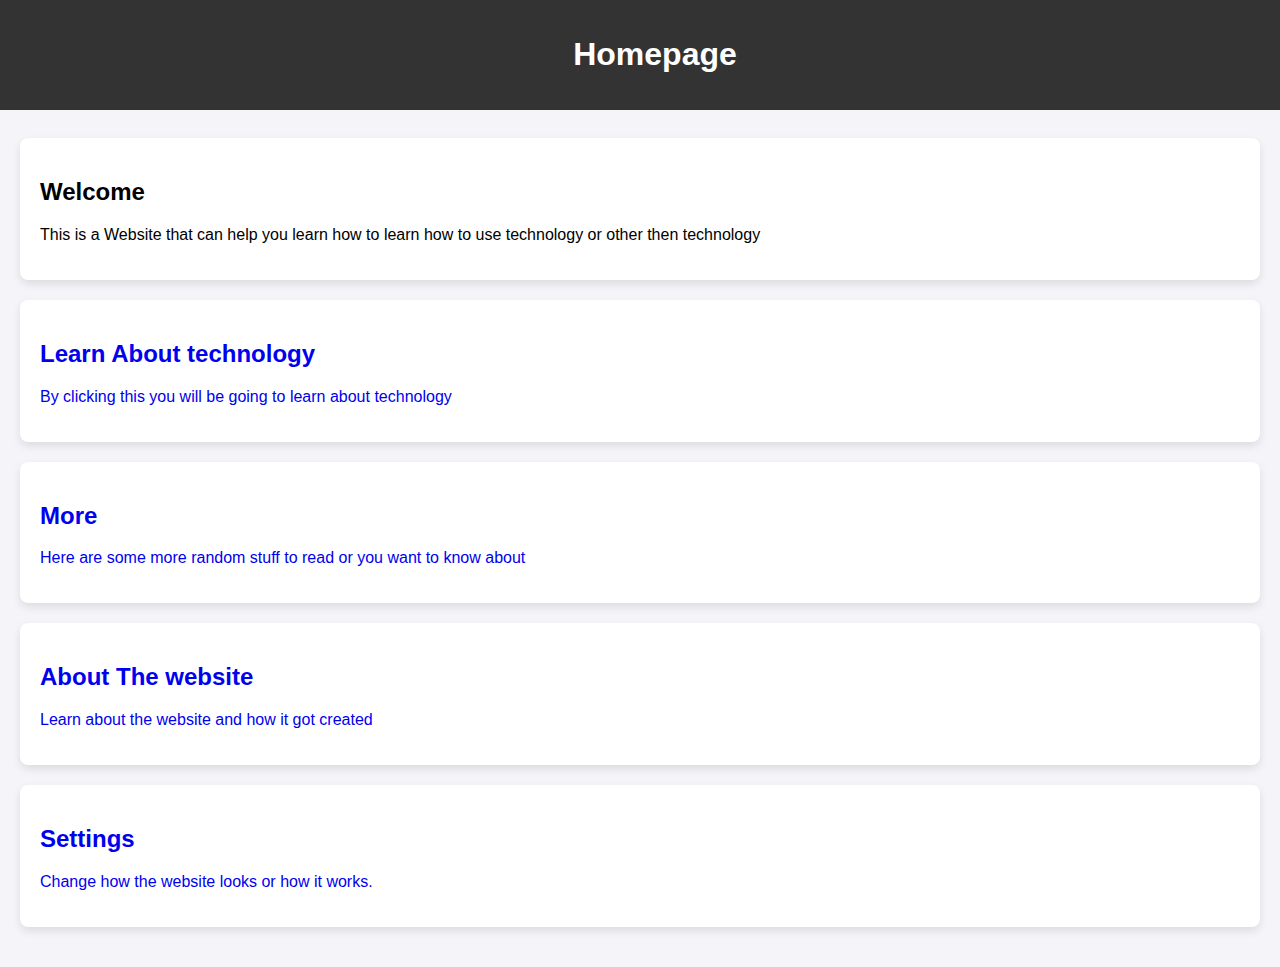
<file: index.html>
<!DOCTYPE html>
<html lang="en">
<head>
    <meta charset="UTF-8">
    <meta name="viewport" content="width=device-width, initial-scale=1.0">
    <title>Martinez Webpage</title>
    <style>
        /* General styling 🖌🎨 */
        body {
            font-family: Arial, sans-serif;
            margin: 0;
            padding: 0;
            background-color: #f4f4f9;
            display: flex;
            flex-direction: column;
            min-height: 100vh;
            overflow-x: hidden;
        }
        
        /* The Header */
        .header {
            background-color: #333;
            color: white;
            padding: 15px;
            text-align: center;
            position: fixed;
            width: 100%;
            z-index: 1;
        }
        
        /* Sidebar is so cool OMG */
        .sidebar {
            width: 250px;
            background-color: #2c3e50;
            color: white;
            position: fixed;
            top: 0;
            left: 0;
            height: 100%;
            padding-top: 20px;
            transform: translateX(-100%);
            transition: transform 0.3s ease;
            z-index: 2;
        }
        .sidebar.active {
            transform: translateX(0);
        }
        .sidebar a, .close-btn {
            display: block;
            color: white;
            padding: 15px;
            text-decoration: none;
            font-size: 18px;
        }
        .sidebar a:hover {
            background-color: #575757;
        }

        /* Close button for the side bar  */
        .close-btn {
            background-color: #2c3e50;
            text-align: right;
            cursor: pointer;
            font-size: 20px;
            padding: 10px 15px;
        }

        /* Content area */
        .content {
            margin-left: 0;
            padding: 70px 20px 20px 20px;
            transition: margin-left 0.3s ease;
            flex: 1;
        }
        .content.shifted {
            margin-left: 250px;
        }

        /* Dashboard sections */
        .dashboard-section {
            background-color: #fff;
            border-radius: 8px;
            box-shadow: 0 4px 8px rgba(0, 0, 0, 0.1);
            padding: 20px;
            margin-bottom: 20px;
        }

        /* Toggle Button for Sidebar */
        .toggle-btn {
            display: none;
            position: absolute;
            top: 15px;
            left: 15px;
            background-color: #333;
            color: white;
            padding: 10px;
            font-size: 16px;
            border: none;
            cursor: pointer;
        }

        /* the Responssive styling 🎨 */
        @media (max-width: 768px) {
            .sidebar {
                transform: translateX(-100%);
            }
            .sidebar.active {
                transform: translateX(0);
            }
            .content.shifted {
                margin-left: 0;
            }
            .toggle-btn {
                display: block;
            }
        }
    </style>
</head>
<!--I think I need to wrok on this more but It wroks 🤩-->
<body>
    <div class="header">
        <button class="toggle-btn" onclick="toggleSidebar()">☰ Menu</button>
        <h1>Homepage</h1>
    </div>
    <br>

    <div class="sidebar" id="sidebar">
        <span class="close-btn" onclick="toggleSidebar()">✖ Close</span>
        <a href="#home">Home</a>
        <a href="#analytics">Learn</a>
        <a href="#More">More</a>
        <a href="#reports">About</a>
        <a href="#settings">Settings</a>
    </div>

    <div class="content" id="content">
        <p><br></p>
        <div id="home" class="dashboard-section">
            <h2>Welcome</h2>
            <p>This is a Website that can help you learn how to learn how to use technology or other then technology</p>
        </div>
        
        <a href="Info.html" style="text-decoration: none;">
            <div id="analytics" class="dashboard-section">
                <h2>Learn About technology</h2>
                <p>By clicking this you will be going to learn about technology</p>
            </div>
        </a>

        <a href="More.html" style="text-decoration: none;">
            <div id="More" class="dashboard-section">
                <h2>More</h2>
                <p>Here are some more random stuff to read or you want to know about</p>
            </div>
        </a>

        <a href="About.html" style="text-decoration: none;">
            <div id="reports" class="dashboard-section">
                <h2>About The website</h2>
                <p>Learn about the website and how it got created</p>
            </div>
        </a>

        <a href="Settings.html" style="text-decoration: none;">
            <div id="settings" class="dashboard-section">
                <h2>Settings</h2>
                <p>Change how the website looks or how it works.</p>
            </div>
        </a>
    </div>

    <script>
        function toggleSidebar() {
            var sidebar = document.getElementById("sidebar");
            var content = document.getElementById("content");
            sidebar.classList.toggle("active");
            content.classList.toggle("shifted");
        }
    </script>
</body>
</html>
</file>
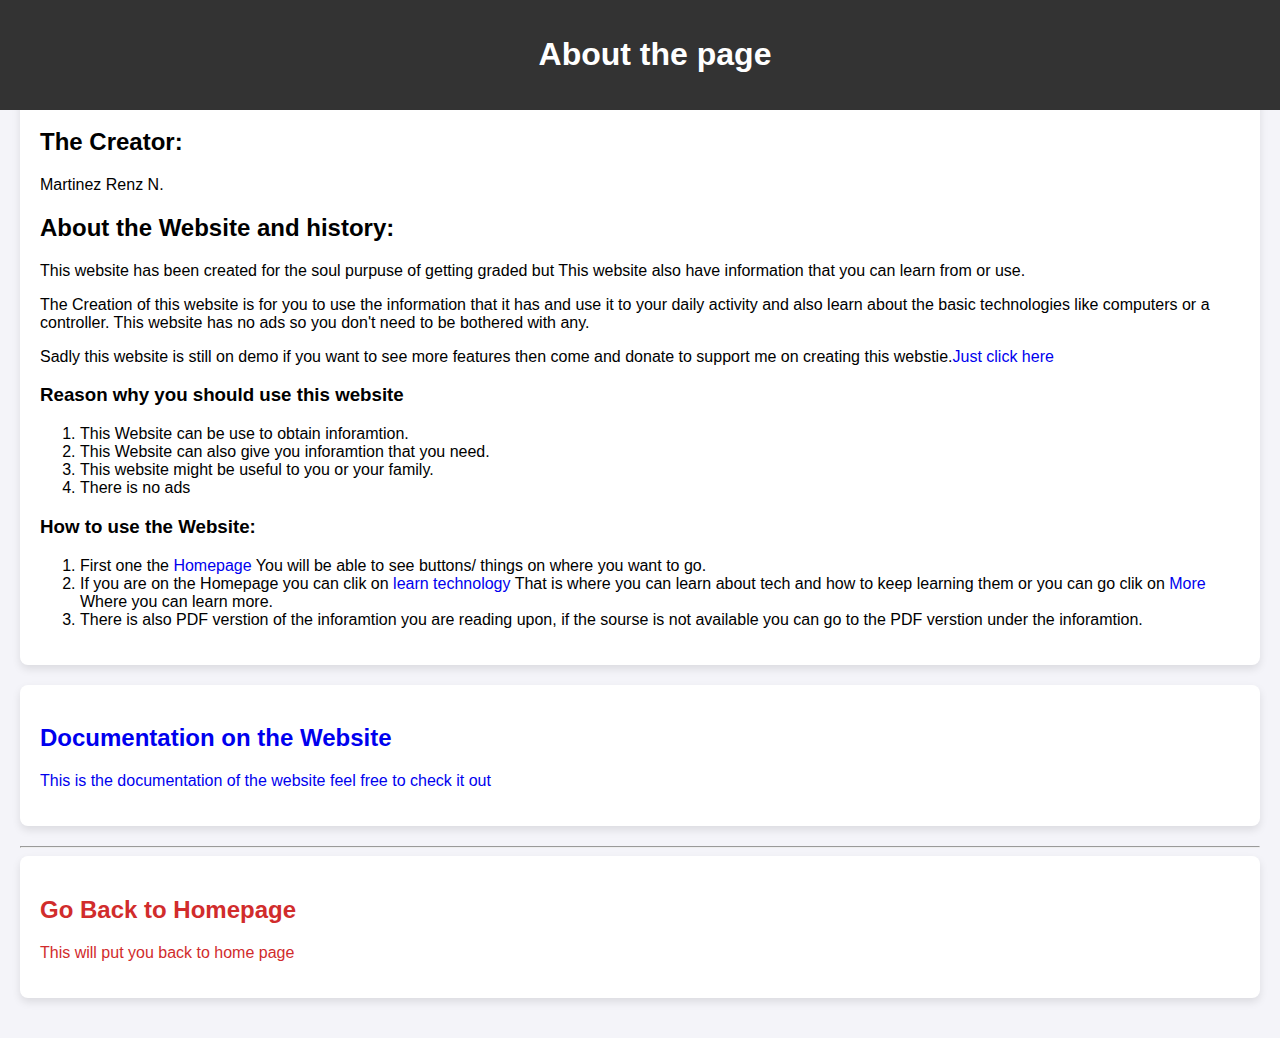
<file: About.html>
<!DOCTYPE html>
<html lang="en">
<head>
    <meta charset="UTF-8">
    <meta name="viewport" content="width=device-width, initial-scale=1.0">
    <title>Martinez Webpage</title>
    <link rel="stylesheet" href="CSSAKAStyle.css">
</head>
<!--HT-->
<body>
    <div class="header">
        <button class="toggle-btn" onclick="toggleSidebar()">☰ Menu</button>
        <h1>About the page</h1>
    </div>
    <br>

    <div class="sidebar" id="sidebar">
        <span class="close-btn" onclick="toggleSidebar()">✖ Close</span>
        <a href="#home">About</a>
        <a href="#settings">Go back</a>
    </div>

    <div class="content" id="content">
        
        <div id="home" class="dashboard-section">
            <h2>The Creator:</h2>
            <p>Martinez Renz N.</p>
            <h2>About the Website and history:</h2>
            <p>This website has been created for the soul purpuse of getting graded but This website also have information that you can learn from or use.</p>
            <p>The Creation of this website is for you to use the information that it has and use it to your daily activity and also learn about the basic technologies like computers or a controller. This website has no ads so you don't need to be bothered with any.</p>
            <p>Sadly this website is still on demo if you want to see more features then come and donate to support me on creating this webstie.<a href="https://www.paypal.com/paypalme/RenzMartinezGamer" style="text-decoration: none;">Just click here</a></p>
            <h3>Reason why you should use this website</h3>
            <ol>
                <li>This Website can be use to obtain inforamtion.</li>
                <li>This Website can also give you inforamtion that you need.</li>
                <li>This website might be useful to you or your family.</li>
                <li>There is no ads</li>
            </ol>
            <h3> How to use the Website:</h3>
            <ol>
                <li>First one the <a href="index.html" style="text-decoration: none;">Homepage</a> You will be able to see buttons/ things on where you want to go.</li>
                <li>If you are on the Homepage you can clik on <a href="Info.html" style="text-decoration: none;">learn technology</a> That is where you can learn about tech and how to keep learning them or you can go clik on <a href="More.html" style="text-decoration: none;">More</a> Where you can learn more.</li>
                <li>There is also PDF verstion of the inforamtion you are reading upon, if the sourse is not available you can go to the PDF verstion under the inforamtion.</li>
            </ol>
        </div>
        <a href="Doc.html" style="text-decoration: none;">
            <div id="settings" class="dashboard-section">
                <h2>Documentation on the Website</h2>
                <p>This is the documentation of the website feel free to check it out</p>
            </div>
        </a>

        <hr>

        <a href="index.html" style="text-decoration: none; color: rgb(209, 44, 44);">
            <div id="settings" class="dashboard-section">
                <h2>Go Back to Homepage</h2>
                <p>This will put you back to home page</p>
            </div>
        </a>
    </div>

    <script>
        function toggleSidebar() {
            var sidebar = document.getElementById("sidebar");
            var content = document.getElementById("content");
            sidebar.classList.toggle("active");
            content.classList.toggle("shifted");
        }
    </script>
</body>
</html>
</file>
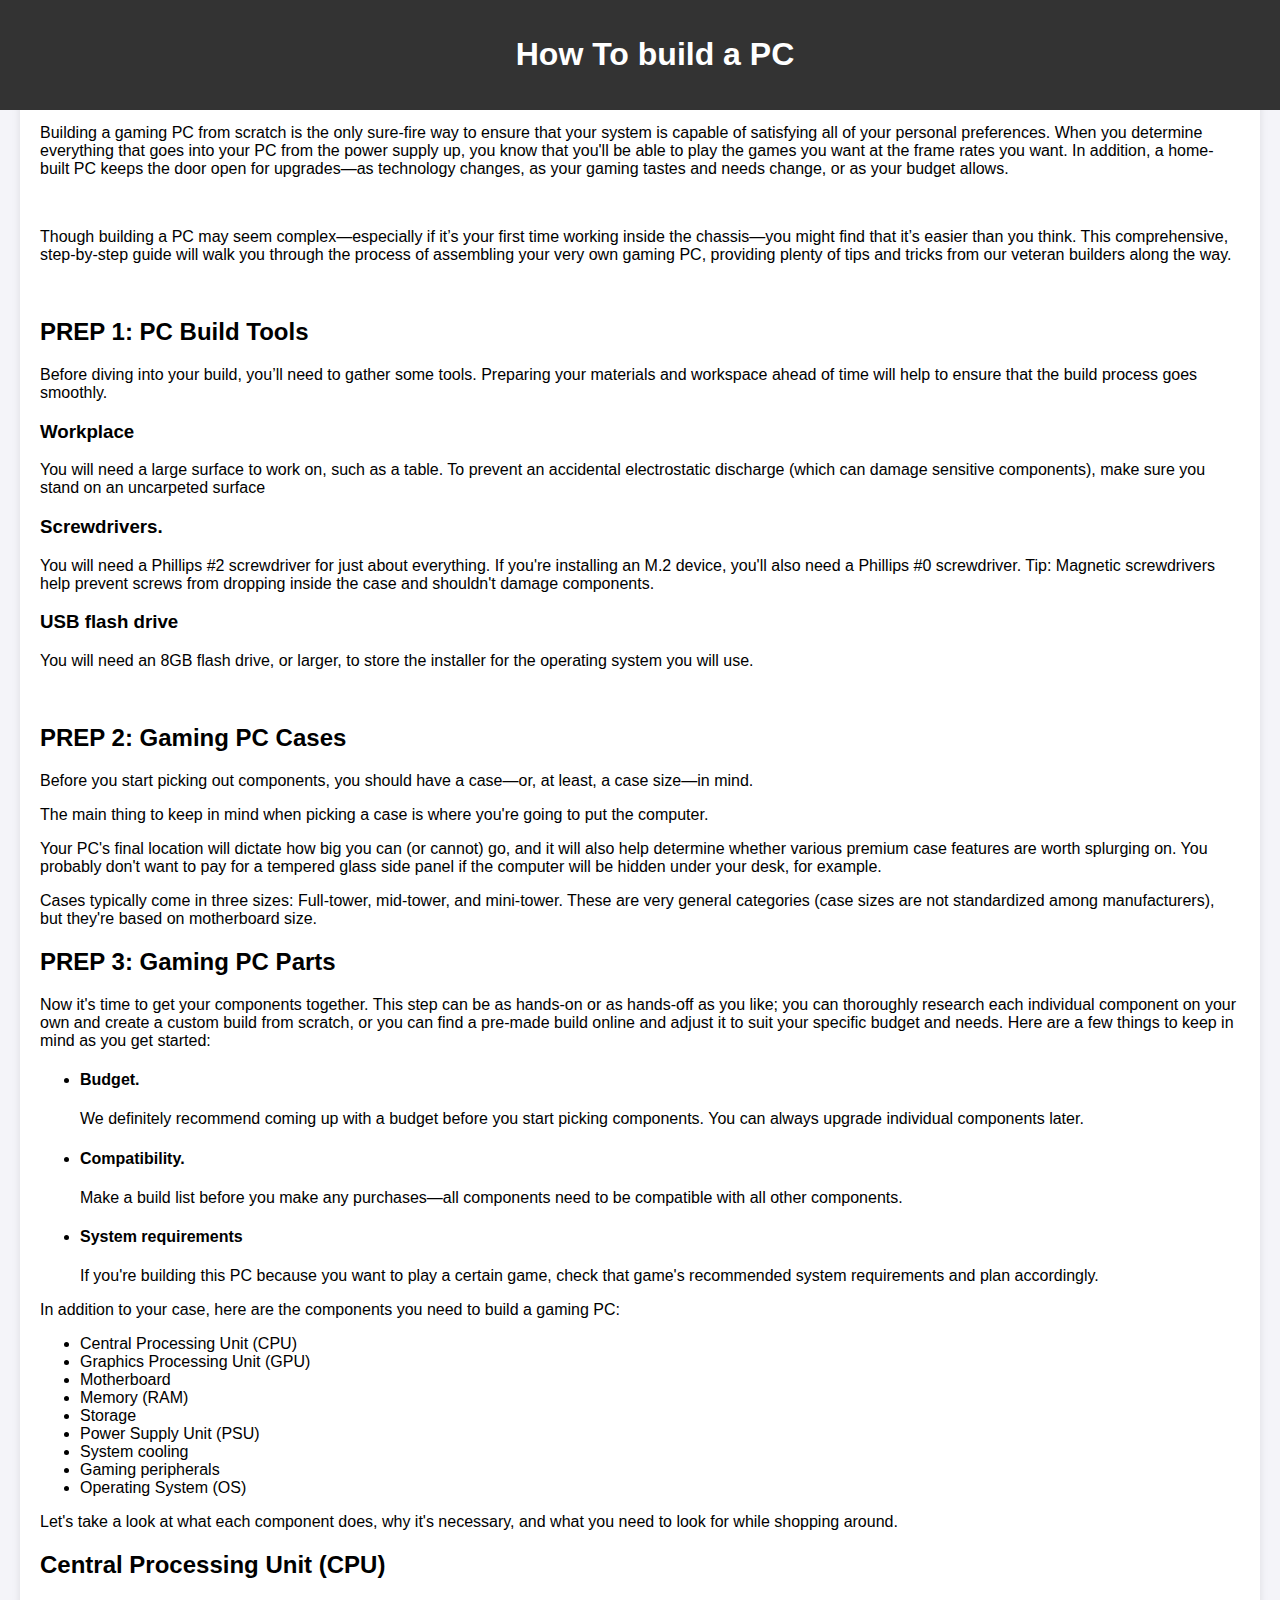
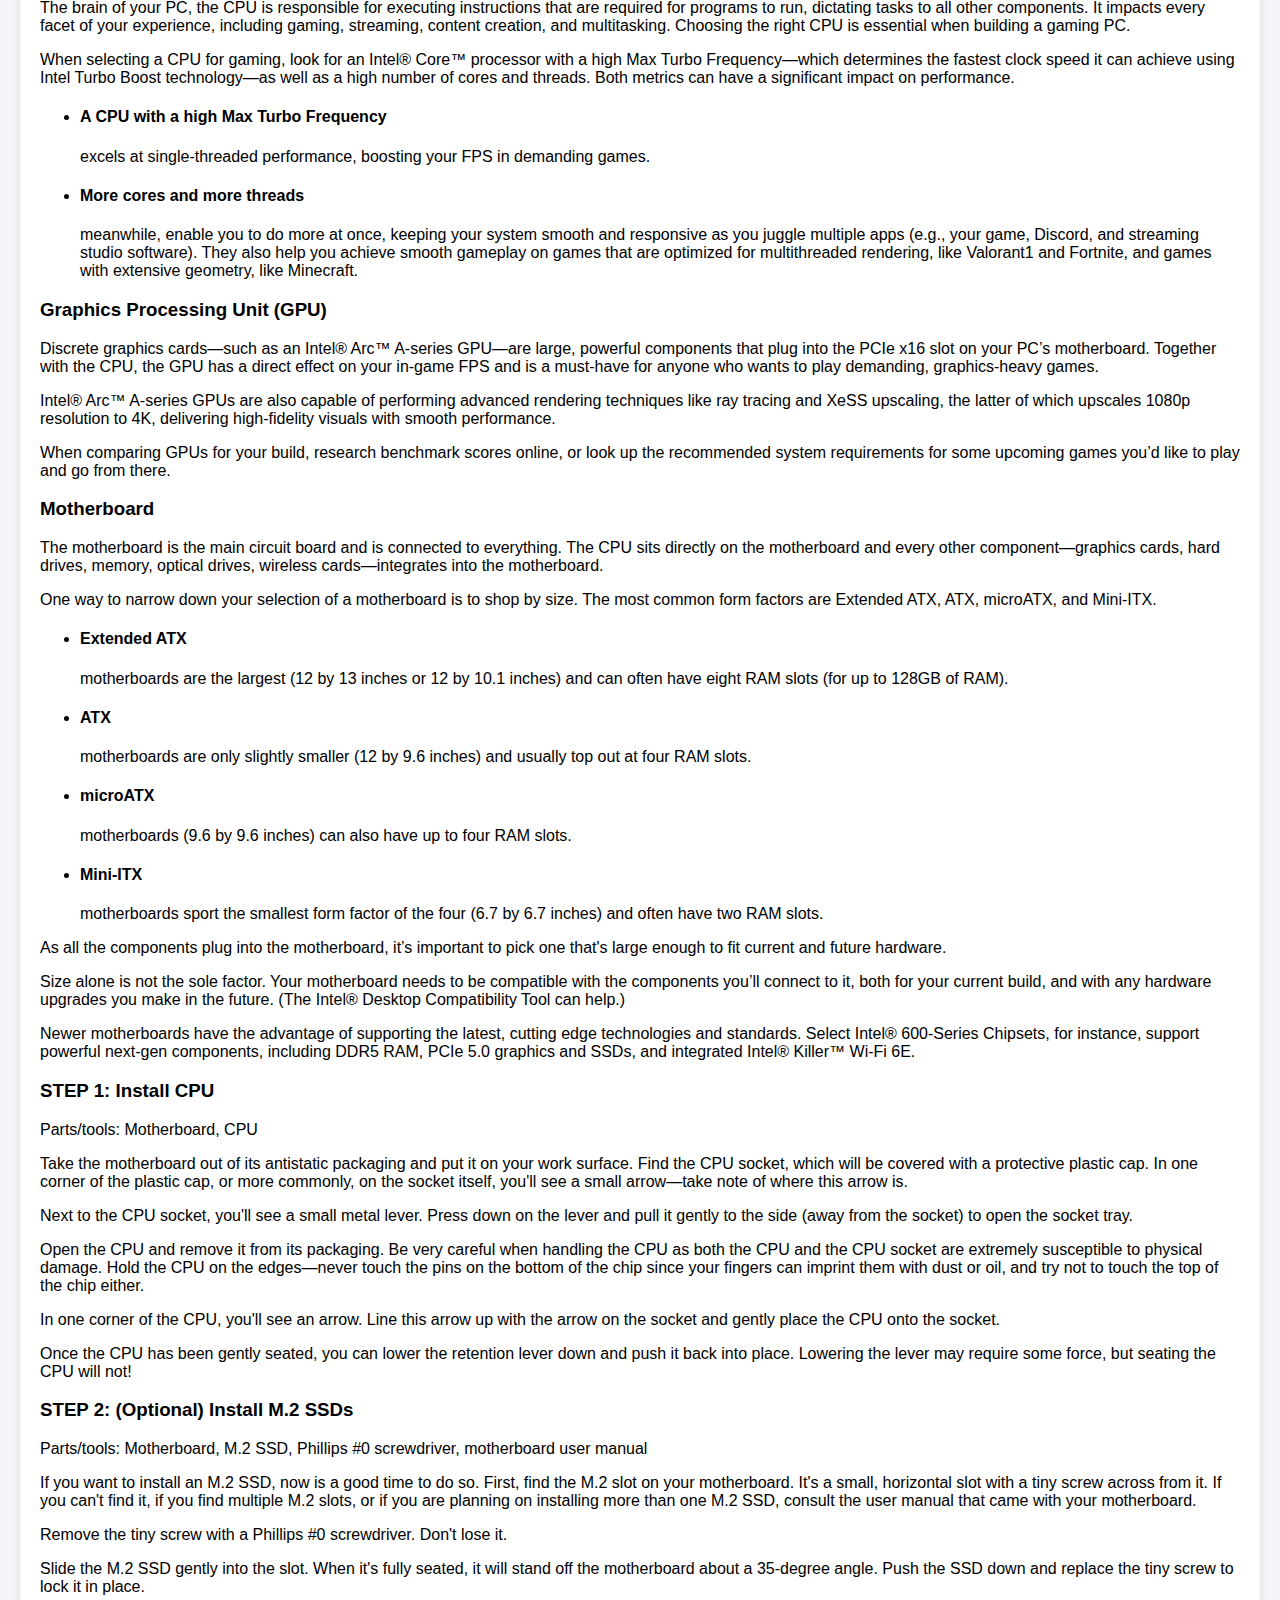
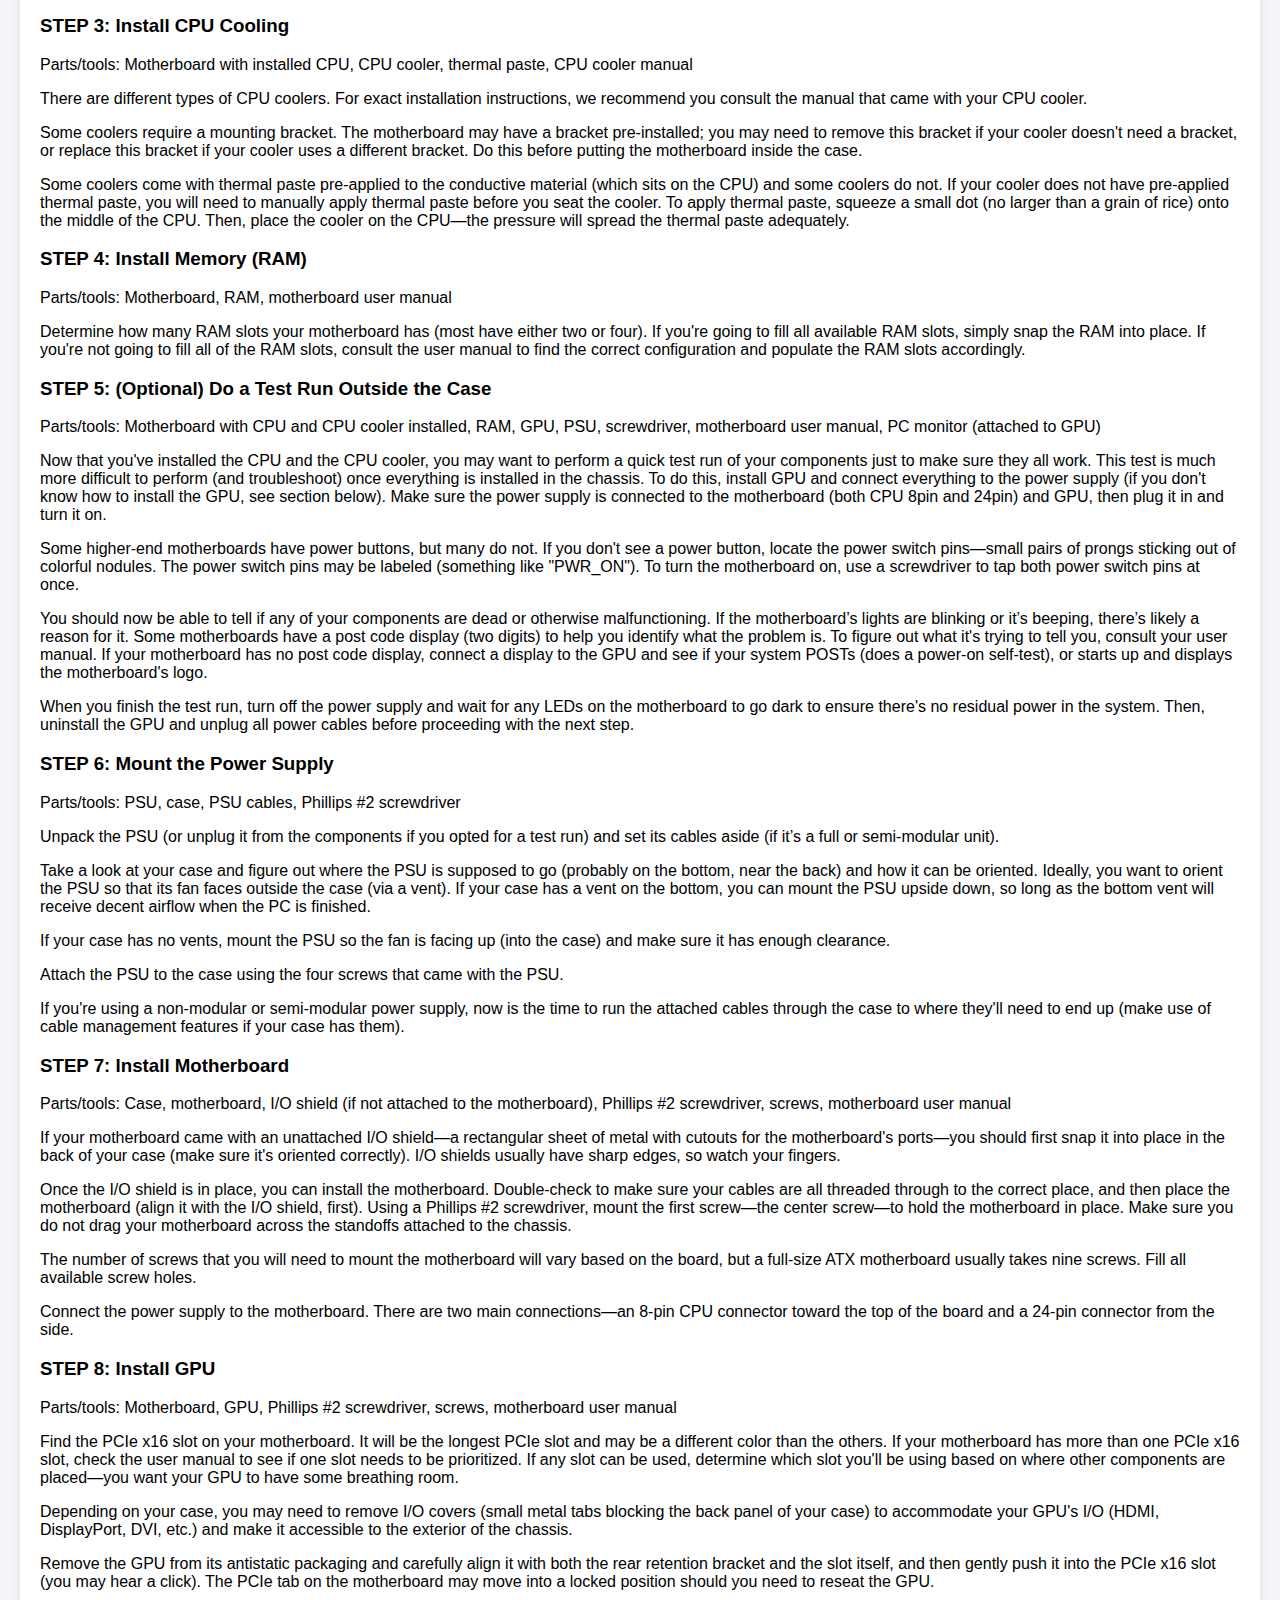
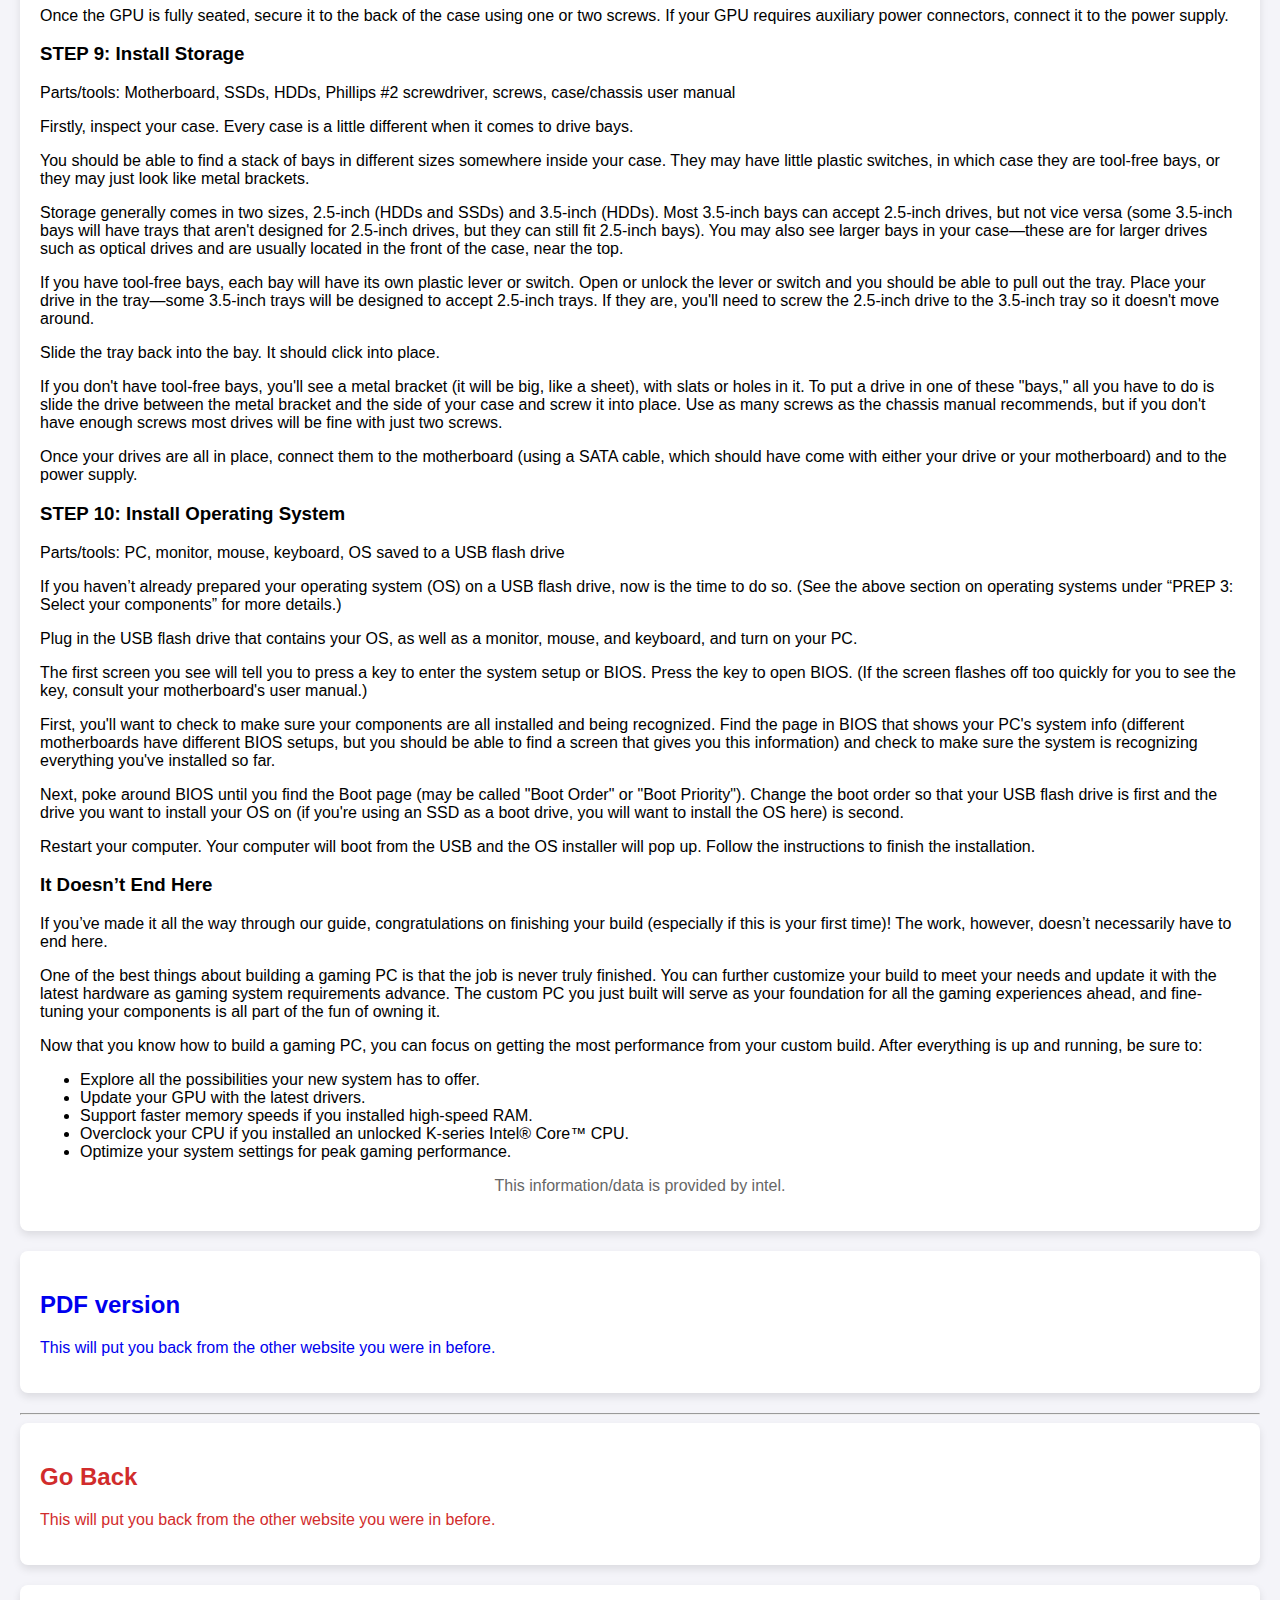
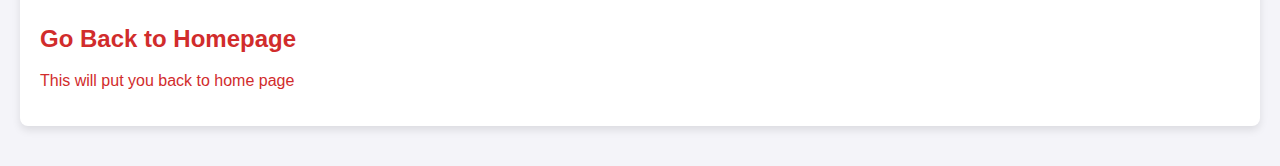
<file: BuildPC.html>
<!DOCTYPE html>
<html lang="en">
<head>
    <meta charset="UTF-8">
    <meta name="viewport" content="width=device-width, initial-scale=1.0">
    <title>Martinez Webpage</title>
    <link rel="stylesheet" href="CSSAKAStyle.css">
</head>
<!--PDF FILE IS SO GREAT-->
<body>
    <div class="header">
        <button class="toggle-btn" onclick="toggleSidebar()">☰ Menu</button>
        <h1>How To build a PC</h1>
    </div>
    <br>

    <div class="sidebar" id="sidebar">
        <span class="close-btn" onclick="toggleSidebar()">✖ Close</span>
        <a href="#home">Home</a>
        <a href="#settings">Go back</a>
    </div>

    <div class="content" id="content">
        
        <div id="home" class="dashboard-section">
            <p>Building a gaming PC from scratch is the only sure-fire way to ensure that your system is capable of satisfying all of your personal preferences. When you determine everything that goes into your PC from the power supply up, you know that you'll be able to play the games you want at the frame rates you want. In addition, a home-built PC keeps the door open for upgrades—as technology changes, as your gaming tastes and needs change, or as your budget allows.</p>
            <br>
            <p>Though building a PC may seem complex—especially if it’s your first time working inside the chassis—you might find that it’s easier than you think. This comprehensive, step-by-step guide will walk you through the process of assembling your very own gaming PC, providing plenty of tips and tricks from our veteran builders along the way.</p>

            <a href="">
                <p></p>
            </a>
            <br>
            <h2>PREP 1: PC Build Tools</h2>
            <p>Before diving into your build, you’ll need to gather some tools. Preparing your materials and workspace ahead of time will help to ensure that the build process goes smoothly.</p>
            <h3>Workplace</h3>
            <p>You will need a large surface to work on, such as a table. To prevent an accidental electrostatic discharge (which can damage sensitive components), make sure you stand on an uncarpeted surface</p>

            <h3>Screwdrivers.</h3>
            <p>You will need a Phillips #2 screwdriver for just about everything. If you're installing an M.2 device, you'll also need a Phillips #0 screwdriver.
                Tip: Magnetic screwdrivers help prevent screws from dropping inside the case and shouldn't damage components.</p>
                <h3>USB flash drive</h3>
                <p>You will need an 8GB flash drive, or larger, to store the installer for the operating system you will use.
                </p>
                <br>
                <h2>PREP 2: Gaming PC Cases</h2>
                <p>Before you start picking out components, you should have a case—or, at least, a case size—in mind.</p>
                <p>The main thing to keep in mind when picking a case is where you're going to put the computer.</p>
                <p>Your PC's final location will dictate how big you can (or cannot) go, and it will also help determine whether various premium case features are worth splurging on. You probably don't want to pay for a tempered glass side panel if the computer will be hidden under your desk, for example.</p>
                <p>Cases typically come in three sizes: Full-tower, mid-tower, and mini-tower. These are very general categories (case sizes are not standardized among manufacturers), but they're based on motherboard size.</p>
                <h2>PREP 3: Gaming PC Parts</h2>
                <p>Now it's time to get your components together. This step can be as hands-on or as hands-off as you like; you can thoroughly research each individual component on your own and create a custom build from scratch, or you can find a pre-made build online and adjust it to suit your specific budget and needs. Here are a few things to keep in mind as you get started:</p>
                <ul>
                    <li>
                        <h4>Budget.</h4><p>We definitely recommend coming up with a budget before you start picking components. You can always upgrade individual components later.
                        </p>
                    </li>
                    <li>
                        <h4>Compatibility.</h4> <p>Make a build list before you make any purchases—all components need to be compatible with all other components.</p>
                    </li>
                    <li>
                        <h4>System requirements</h4><p>If you're building this PC because you want to play a certain game, check that game's recommended system requirements and plan accordingly.</p>
                    </li>
                </ul>
                <p>In addition to your case, here are the components you need to build a gaming PC:</p>
                <ul>
                    <li>Central Processing Unit (CPU)</li>
                    <li>Graphics Processing Unit (GPU)</li>
                    <li>Motherboard</li>
                    <li>Memory (RAM)</li>
                    <li>Storage</li>
                    <li>Power Supply Unit (PSU)</li>
                    <li>System cooling</li>
                    <li>Gaming peripherals</li>
                    <li>Operating System (OS)</li>
                </ul>
                <p>Let's take a look at what each component does, why it's necessary, and what you need to look for while shopping around.</p>
                <h2>Central Processing Unit (CPU)</h2>
                <p>The brain of your PC, the CPU is responsible for executing instructions that are required for programs to run, dictating tasks to all other components. It impacts every facet of your experience, including gaming, streaming, content creation, and multitasking. Choosing the right CPU is essential when building a gaming PC.</p>
                <p>When selecting a CPU for gaming, look for an Intel® Core™ processor with a high Max Turbo Frequency—which determines the fastest clock speed it can achieve using Intel Turbo Boost technology—as well as a high number of cores and threads. Both metrics can have a significant impact on performance.</p>
                <ul>
                    <li><h4>
                        A CPU with a high Max Turbo Frequency</h4><p>excels at single-threaded performance, boosting your FPS in demanding games.
                        </p></li>
                        <li><h4>More cores and more threads</h4><p>meanwhile, enable you to do more at once, keeping your system smooth and responsive as you juggle multiple apps (e.g., your game, Discord, and streaming studio software). They also help you achieve smooth gameplay on games that are optimized for multithreaded rendering, like Valorant1 and Fortnite, and games with extensive geometry, like Minecraft.</p></li>
                </ul>
                <h3>Graphics Processing Unit (GPU)</h3>
                <p>Discrete graphics cards—such as an Intel® Arc™ A-series GPU—are large, powerful components that plug into the PCIe x16 slot on your PC’s motherboard. Together with the CPU, the GPU has a direct effect on your in-game FPS and is a must-have for anyone who wants to play demanding, graphics-heavy games.
                </p>
                <p>Intel® Arc™ A-series GPUs are also capable of performing advanced rendering techniques like ray tracing and XeSS upscaling, the latter of which upscales 1080p resolution to 4K, delivering high-fidelity visuals with smooth performance.</p>
                <p>When comparing GPUs for your build, research benchmark scores online, or look up the recommended system requirements for some upcoming games you’d like to play and go from there.</p>
                <h3>Motherboard</h3>
                <p>The motherboard is the main circuit board and is connected to everything. The CPU sits directly on the motherboard and every other component—graphics cards, hard drives, memory, optical drives, wireless cards—integrates into the motherboard.
                </p>
                <p>One way to narrow down your selection of a motherboard is to shop by size. The most common form factors are Extended ATX, ATX, microATX, and Mini-ITX.</p>
                <ul>
                    <li><h4>Extended ATX</h4><p>motherboards are the largest (12 by 13 inches or 12 by 10.1 inches) and can often have eight RAM slots (for up to 128GB of RAM).
                    </p></li>
                    <li><h4>ATX</h4><p>motherboards are only slightly smaller (12 by 9.6 inches) and usually top out at four RAM slots.
                    </p></li>
                    <li><h4>microATX</h4><p>motherboards (9.6 by 9.6 inches) can also have up to four RAM slots.</p></li>
                    <li><h4>Mini-ITX</h4><p>motherboards sport the smallest form factor of the four (6.7 by 6.7 inches) and often have two RAM slots.</p></li>
                </ul>
                <p>As all the components plug into the motherboard, it’s important to pick one that's large enough to fit current and future hardware.</p>
                <p>Size alone is not the sole factor. Your motherboard needs to be compatible with the components you’ll connect to it, both for your current build, and with any hardware upgrades you make in the future. (The Intel® Desktop Compatibility Tool can help.)</p>
                <p>Newer motherboards have the advantage of supporting the latest, cutting edge technologies and standards. Select Intel® 600-Series Chipsets, for instance, support powerful next-gen components, including DDR5 RAM, PCIe 5.0 graphics and SSDs, and integrated Intel® Killer™ Wi-Fi 6E.</p>
                <h3>STEP 1: Install CPU</h3>
                    <p>Parts/tools: Motherboard, CPU</p>
                    <p>Take the motherboard out of its antistatic packaging and put it on your work surface. Find the CPU socket, which will be covered with a protective plastic cap. In one corner of the plastic cap, or more commonly, on the socket itself, you'll see a small arrow—take note of where this arrow is.</p>
                    <p>Next to the CPU socket, you'll see a small metal lever. Press down on the lever and pull it gently to the side (away from the socket) to open the socket tray.</p>
                    <p>Open the CPU and remove it from its packaging. Be very careful when handling the CPU as both the CPU and the CPU socket are extremely susceptible to physical damage. Hold the CPU on the edges—never touch the pins on the bottom of the chip since your fingers can imprint them with dust or oil, and try not to touch the top of the chip either.</p>
                    <p>In one corner of the CPU, you'll see an arrow. Line this arrow up with the arrow on the socket and gently place the CPU onto the socket.
                    </p>
                    <p>Once the CPU has been gently seated, you can lower the retention lever down and push it back into place. Lowering the lever may require some force, but seating the CPU will not!</p>
                    <h3>STEP 2: (Optional) Install M.2 SSDs</h3>
                    <p>Parts/tools: Motherboard, M.2 SSD, Phillips #0 screwdriver, motherboard user manual</p>
                    <p>If you want to install an M.2 SSD, now is a good time to do so. First, find the M.2 slot on your motherboard. It's a small, horizontal slot with a tiny screw across from it. If you can't find it, if you find multiple M.2 slots, or if you are planning on installing more than one M.2 SSD, consult the user manual that came with your motherboard.</p>
                    <p>Remove the tiny screw with a Phillips #0 screwdriver. Don't lose it.</p>
                    <p>Slide the M.2 SSD gently into the slot. When it's fully seated, it will stand off the motherboard about a 35-degree angle. Push the SSD down and replace the tiny screw to lock it in place.</p>
                    <h3>STEP 3: Install CPU Cooling</h3>
                    <p>Parts/tools: Motherboard with installed CPU, CPU cooler, thermal paste, CPU cooler manual
                    </p>
                    <p>There are different types of CPU coolers. For exact installation instructions, we recommend you consult the manual that came with your CPU cooler. </p>
                    <p>Some coolers require a mounting bracket. The motherboard may have a bracket pre-installed; you may need to remove this bracket if your cooler doesn't need a bracket, or replace this bracket if your cooler uses a different bracket. Do this before putting the motherboard inside the case.</p>
                    <p>Some coolers come with thermal paste pre-applied to the conductive material (which sits on the CPU) and some coolers do not. If your cooler does not have pre-applied thermal paste, you will need to manually apply thermal paste before you seat the cooler. To apply thermal paste, squeeze a small dot (no larger than a grain of rice) onto the middle of the CPU. Then, place the cooler on the CPU—the pressure will spread the thermal paste adequately.</p>
                    <h3>STEP 4: Install Memory (RAM)</h3>
                    <p>Parts/tools: Motherboard, RAM, motherboard user manual</p>
                    <p>Determine how many RAM slots your motherboard has (most have either two or four). If you're going to fill all available RAM slots, simply snap the RAM into place. If you're not going to fill all of the RAM slots, consult the user manual to find the correct configuration and populate the RAM slots accordingly.</p>
                    <h3>STEP 5: (Optional) Do a Test Run Outside the Case</h3>
                    <p>Parts/tools: Motherboard with CPU and CPU cooler installed, RAM, GPU, PSU, screwdriver, motherboard user manual, PC monitor (attached to GPU)</p>
                    <p>Now that you've installed the CPU and the CPU cooler, you may want to perform a quick test run of your components just to make sure they all work. This test is much more difficult to perform (and troubleshoot) once everything is installed in the chassis. To do this, install GPU and connect everything to the power supply (if you don't know how to install the GPU, see section below). Make sure the power supply is connected to the motherboard (both CPU 8pin and 24pin) and GPU, then plug it in and turn it on.</p>
                    <p>Some higher-end motherboards have power buttons, but many do not. If you don't see a power button, locate the power switch pins—small pairs of prongs sticking out of colorful nodules. The power switch pins may be labeled (something like "PWR_ON"). To turn the motherboard on, use a screwdriver to tap both power switch pins at once.</p>
                    <p>You should now be able to tell if any of your components are dead or otherwise malfunctioning. If the motherboard’s lights are blinking or it’s beeping, there’s likely a reason for it. Some motherboards have a post code display (two digits) to help you identify what the problem is. To figure out what it's trying to tell you, consult your user manual. If your motherboard has no post code display, connect a display to the GPU and see if your system POSTs (does a power-on self-test), or starts up and displays the motherboard's logo.</p>
                    <p>When you finish the test run, turn off the power supply and wait for any LEDs on the motherboard to go dark to ensure there's no residual power in the system. Then, uninstall the GPU and unplug all power cables before proceeding with the next step.</p>
                    <h3>STEP 6: Mount the Power Supply</h3>
                    <p>Parts/tools: PSU, case, PSU cables, Phillips #2 screwdriver</p>
                    <p>Unpack the PSU (or unplug it from the components if you opted for a test run) and set its cables aside (if it’s a full or semi-modular unit).</p>
                    <p>Take a look at your case and figure out where the PSU is supposed to go (probably on the bottom, near the back) and how it can be oriented. Ideally, you want to orient the PSU so that its fan faces outside the case (via a vent). If your case has a vent on the bottom, you can mount the PSU upside down, so long as the bottom vent will receive decent airflow when the PC is finished.</p>
                    <p>If your case has no vents, mount the PSU so the fan is facing up (into the case) and make sure it has enough clearance.</p>
                    <p>Attach the PSU to the case using the four screws that came with the PSU.</p>
                    <p>If you're using a non-modular or semi-modular power supply, now is the time to run the attached cables through the case to where they'll need to end up (make use of cable management features if your case has them).</p>
                    <h3>STEP 7: Install Motherboard</h3>
                    <p>Parts/tools: Case, motherboard, I/O shield (if not attached to the motherboard), Phillips #2 screwdriver, screws, motherboard user manual</p>
                    <p>If your motherboard came with an unattached I/O shield—a rectangular sheet of metal with cutouts for the motherboard's ports—you should first snap it into place in the back of your case (make sure it's oriented correctly). I/O shields usually have sharp edges, so watch your fingers.</p>
                    <p>Once the I/O shield is in place, you can install the motherboard. Double-check to make sure your cables are all threaded through to the correct place, and then place the motherboard (align it with the I/O shield, first). Using a Phillips #2 screwdriver, mount the first screw—the center screw—to hold the motherboard in place. Make sure you do not drag your motherboard across the standoffs attached to the chassis.</p>
                    <p>The number of screws that you will need to mount the motherboard will vary based on the board, but a full-size ATX motherboard usually takes nine screws. Fill all available screw holes.</p>
                    <p>Connect the power supply to the motherboard. There are two main connections—an 8-pin CPU connector toward the top of the board and a 24-pin connector from the side.</p>
                    <h3>STEP 8: Install GPU</h3>
                    <p>Parts/tools: Motherboard, GPU, Phillips #2 screwdriver, screws, motherboard user manual</p>
                    <p>Find the PCIe x16 slot on your motherboard. It will be the longest PCIe slot and may be a different color than the others. If your motherboard has more than one PCIe x16 slot, check the user manual to see if one slot needs to be prioritized. If any slot can be used, determine which slot you'll be using based on where other components are placed—you want your GPU to have some breathing room.</p>
                    <p>Depending on your case, you may need to remove I/O covers (small metal tabs blocking the back panel of your case) to accommodate your GPU's I/O (HDMI, DisplayPort, DVI, etc.) and make it accessible to the exterior of the chassis.</p>
                    <p>Remove the GPU from its antistatic packaging and carefully align it with both the rear retention bracket and the slot itself, and then gently push it into the PCIe x16 slot (you may hear a click). The PCIe tab on the motherboard may move into a locked position should you need to reseat the GPU.</p>
                    <p>Once the GPU is fully seated, secure it to the back of the case using one or two screws. If your GPU requires auxiliary power connectors, connect it to the power supply.</p>
                    <h3>STEP 9: Install Storage</h3>
                    <p>Parts/tools: Motherboard, SSDs, HDDs, Phillips #2 screwdriver, screws, case/chassis user manual</p>
                    <p>Firstly, inspect your case. Every case is a little different when it comes to drive bays.</p>
                    <p>You should be able to find a stack of bays in different sizes somewhere inside your case. They may have little plastic switches, in which case they are tool-free bays, or they may just look like metal brackets.</p>
                    <p>Storage generally comes in two sizes, 2.5-inch (HDDs and SSDs) and 3.5-inch (HDDs). Most 3.5-inch bays can accept 2.5-inch drives, but not vice versa (some 3.5-inch bays will have trays that aren't designed for 2.5-inch drives, but they can still fit 2.5-inch bays). You may also see larger bays in your case—these are for larger drives such as optical drives and are usually located in the front of the case, near the top.</p>
                    <p>If you have tool-free bays, each bay will have its own plastic lever or switch. Open or unlock the lever or switch and you should be able to pull out the tray. Place your drive in the tray—some 3.5-inch trays will be designed to accept 2.5-inch trays. If they are, you'll need to screw the 2.5-inch drive to the 3.5-inch tray so it doesn't move around.</p>
                    <p>Slide the tray back into the bay. It should click into place.</p>
                    <p>If you don't have tool-free bays, you'll see a metal bracket (it will be big, like a sheet), with slats or holes in it. To put a drive in one of these "bays," all you have to do is slide the drive between the metal bracket and the side of your case and screw it into place. Use as many screws as the chassis manual recommends, but if you don't have enough screws most drives will be fine with just two screws.</p>
                    <p>Once your drives are all in place, connect them to the motherboard (using a SATA cable, which should have come with either your drive or your motherboard) and to the power supply.</p>
                    <h3>STEP 10: Install Operating System</h3>
                    <p>Parts/tools: PC, monitor, mouse, keyboard, OS saved to a USB flash drive</p>
                    <p>If you haven’t already prepared your operating system (OS) on a USB flash drive, now is the time to do so. (See the above section on operating systems under “PREP 3: Select your components” for more details.)</p>
                    <p>Plug in the USB flash drive that contains your OS, as well as a monitor, mouse, and keyboard, and turn on your PC.</p>
                    <p>The first screen you see will tell you to press a key to enter the system setup or BIOS. Press the key to open BIOS. (If the screen flashes off too quickly for you to see the key, consult your motherboard's user manual.)</p>
                    <p>First, you'll want to check to make sure your components are all installed and being recognized. Find the page in BIOS that shows your PC's system info (different motherboards have different BIOS setups, but you should be able to find a screen that gives you this information) and check to make sure the system is recognizing everything you've installed so far.</p>
                    <p>Next, poke around BIOS until you find the Boot page (may be called "Boot Order" or "Boot Priority"). Change the boot order so that your USB flash drive is first and the drive you want to install your OS on (if you're using an SSD as a boot drive, you will want to install the OS here) is second.</p>
                    <p>Restart your computer. Your computer will boot from the USB and the OS installer will pop up. Follow the instructions to finish the installation.</p>
                    <h3>It Doesn’t End Here</h3>
                    <p>If you’ve made it all the way through our guide, congratulations on finishing your build (especially if this is your first time)! The work, however, doesn’t necessarily have to end here.</p>
                    <p>One of the best things about building a gaming PC is that the job is never truly finished. You can further customize your build to meet your needs and update it with the latest hardware as gaming system requirements advance. The custom PC you just built will serve as your foundation for all the gaming experiences ahead, and fine-tuning your components is all part of the fun of owning it.</p>
                    <p>Now that you know how to build a gaming PC, you can focus on getting the most performance from your custom build. After everything is up and running, be sure to:</p>
                    <ul>
                        <li>Explore all the possibilities your new system has to offer.</li>
                        <li>Update your GPU with the latest drivers.</li>
                        <li>Support faster memory speeds if you installed high-speed RAM.</li>
                        <li>Overclock your CPU if you installed an unlocked K-series Intel® Core™ CPU.</li>
                        <li>Optimize your system settings for peak gaming performance.</li>
                    </ul>
                    <p style="text-align: center; color: #666666;">This information/data is provided by intel.</p>
        </div>

        <a href="Pdf2.html" style="text-decoration: none;">
            <div id="" class="dashboard-section">
                <h2>PDF version</h2>
                <p>This will put you back from the other website you were in before.</p>
            </div>
        </a>

        <hr>

        <a href="Info.html" style="text-decoration: none; color: rgb(209, 44, 44);">
            <div id="settings" class="dashboard-section">
                <h2>Go Back</h2>
                <p>This will put you back from the other website you were in before.</p>
            </div>
        </a>

        <a href="index.html" style="text-decoration: none; color: rgb(209, 44, 44);">
            <div id="settings" class="dashboard-section">
                <h2>Go Back to Homepage</h2>
                <p>This will put you back to home page</p>
            </div>
        </a>
    </div>

    <script>
        function toggleSidebar() {
            var sidebar = document.getElementById("sidebar");
            var content = document.getElementById("content");
            sidebar.classList.toggle("active");
            content.classList.toggle("shifted");
        }
    </script>
</body>
</html>
</file>
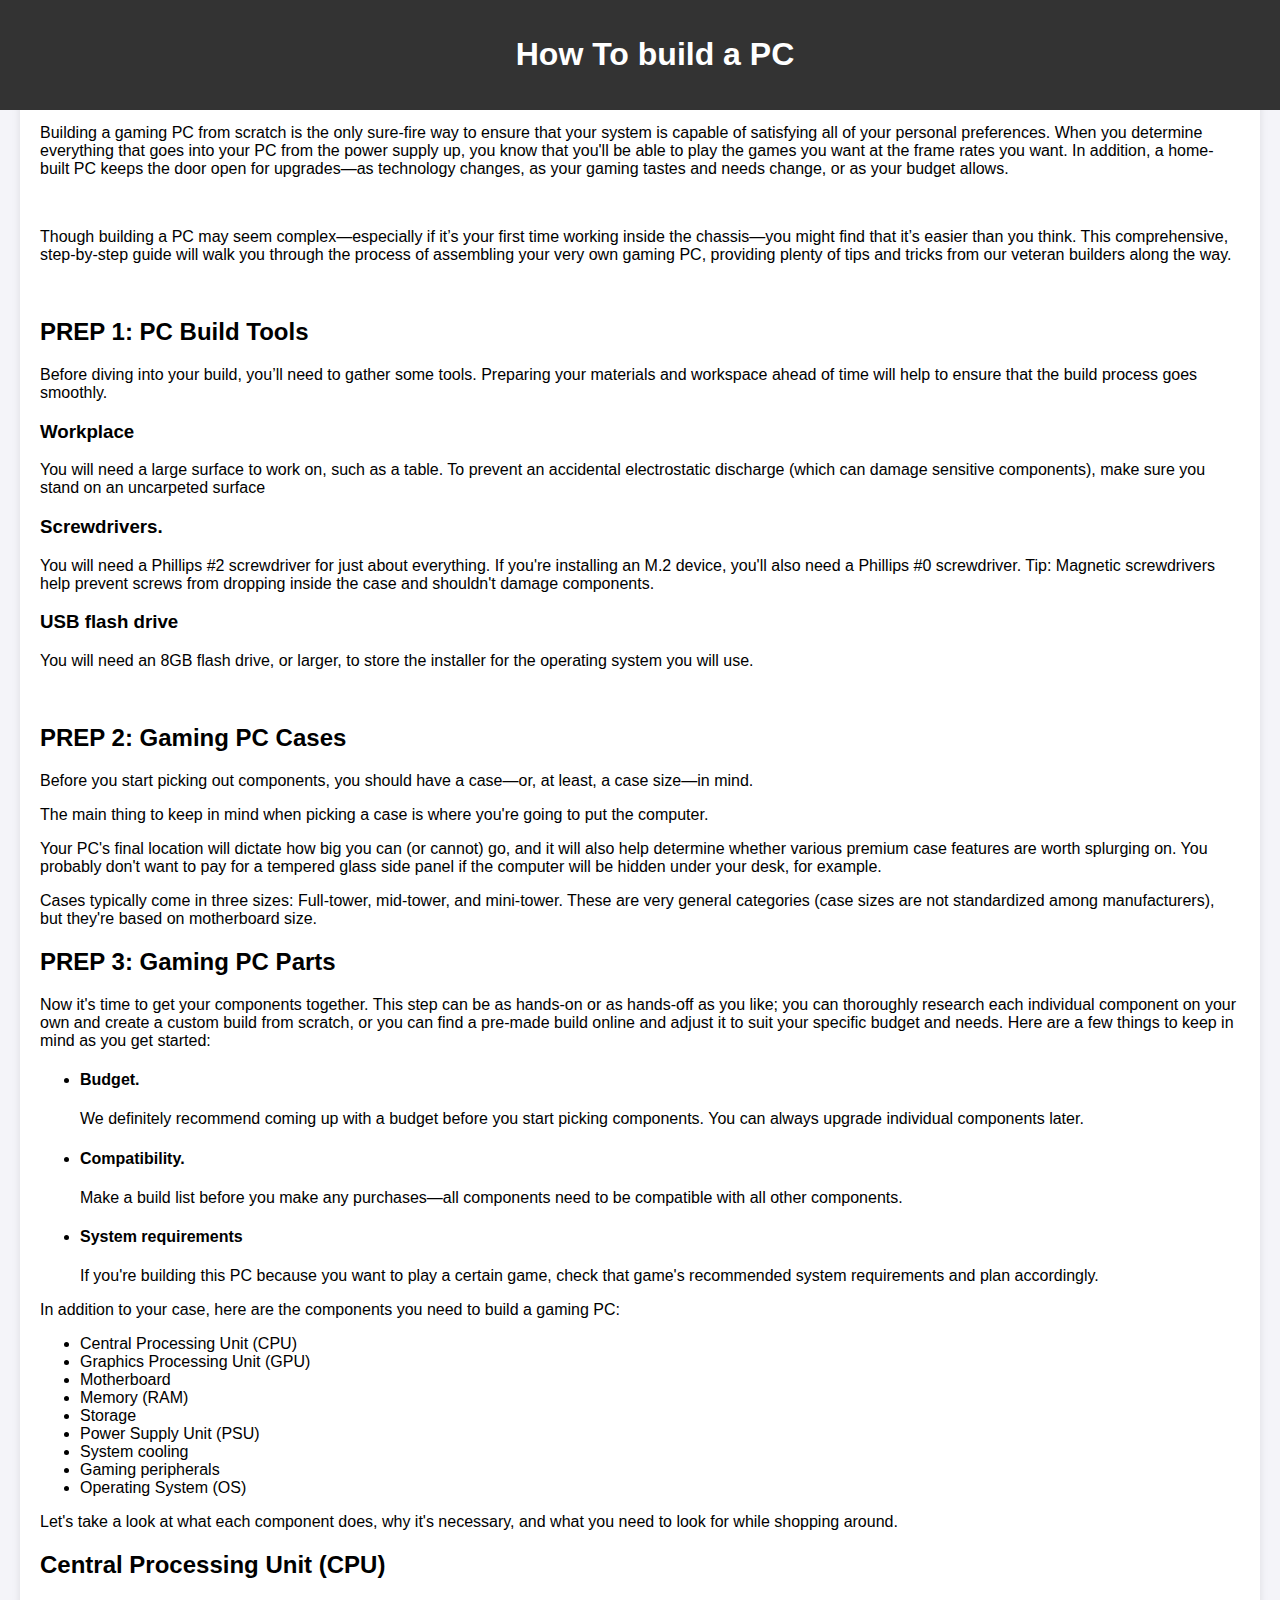
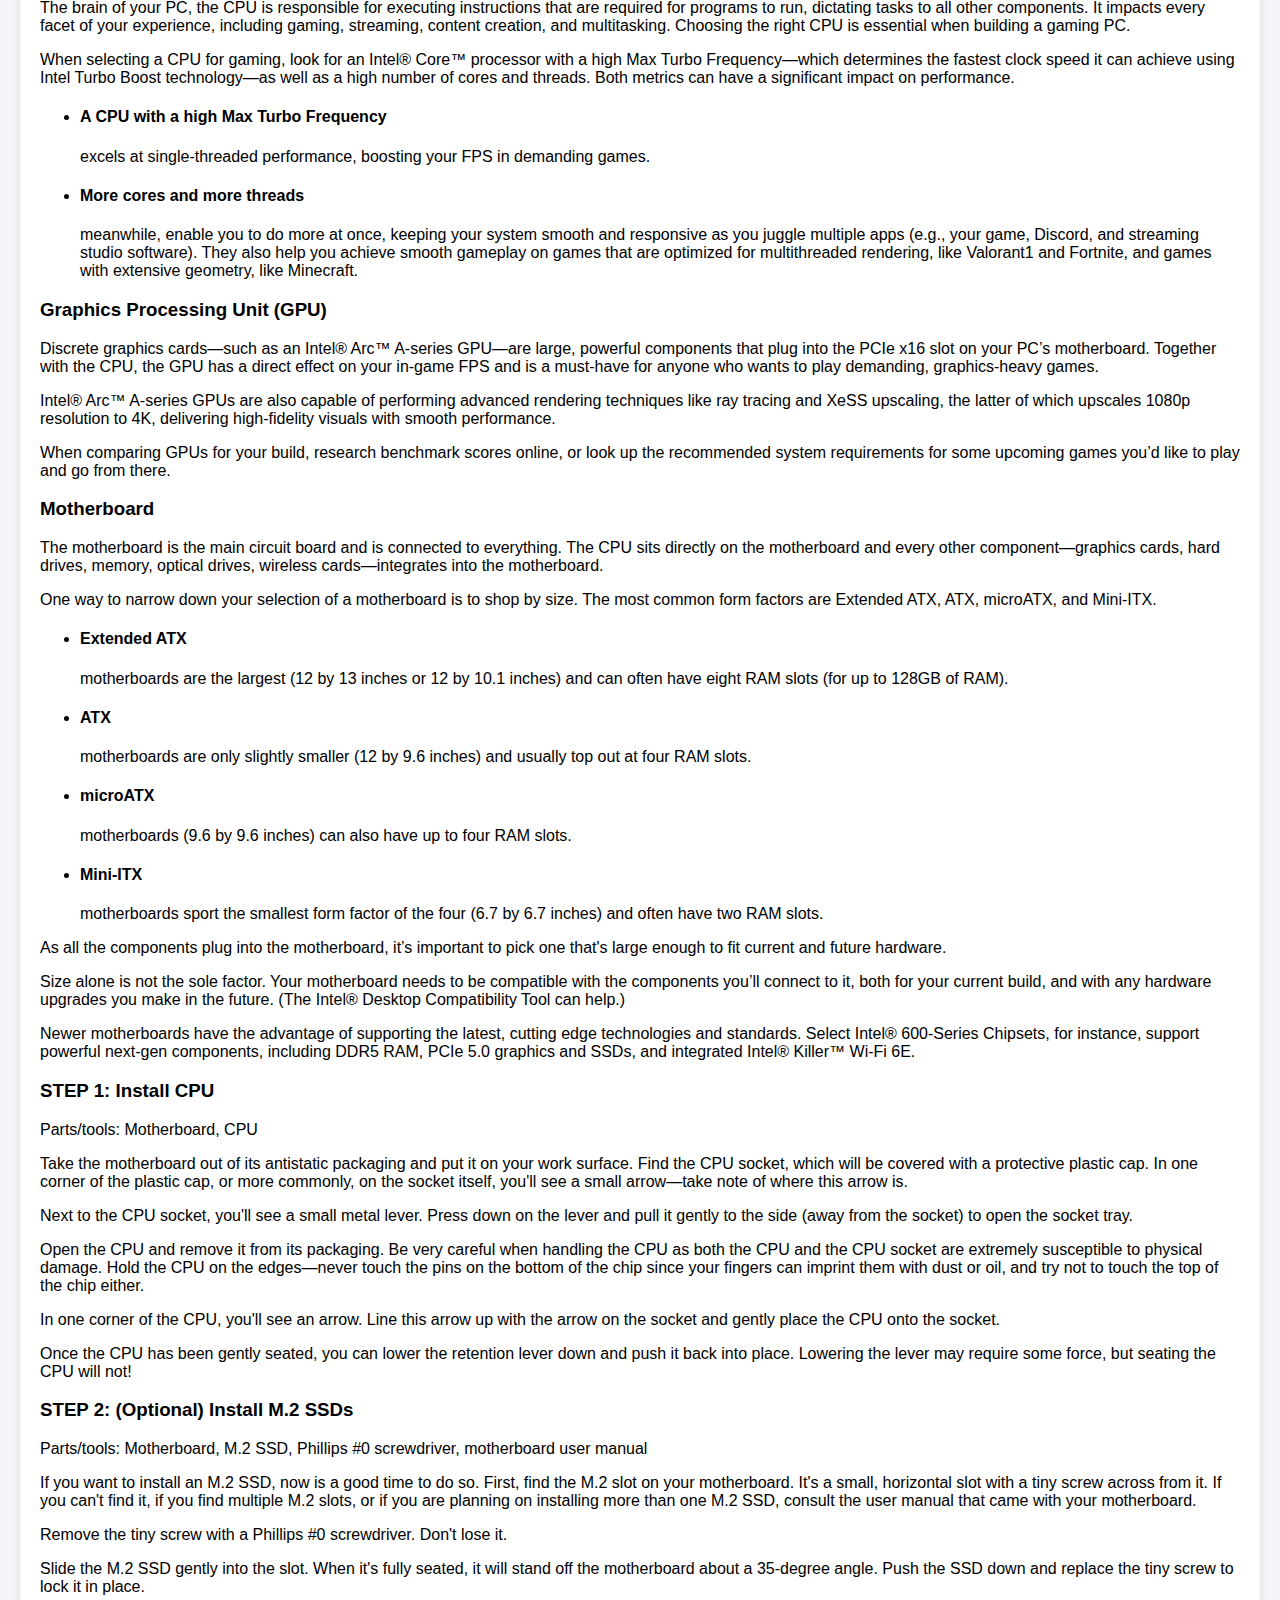
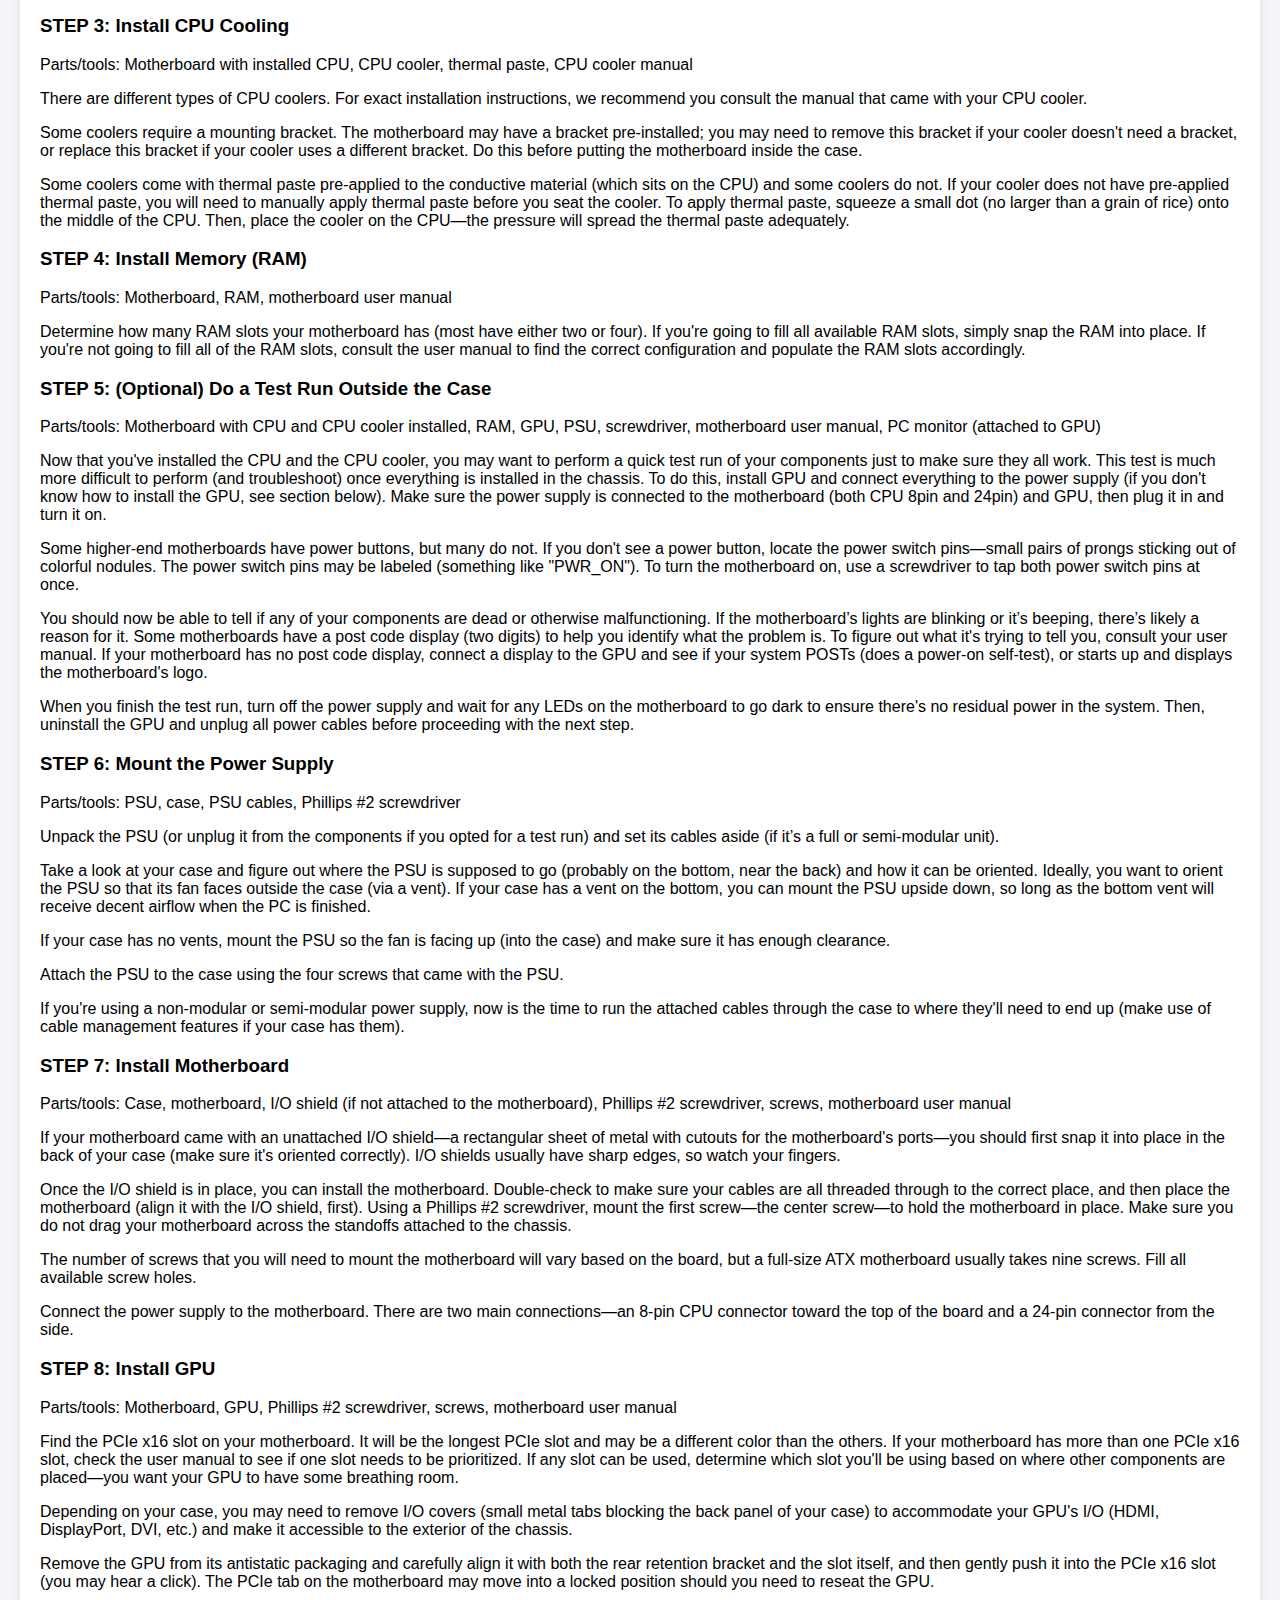
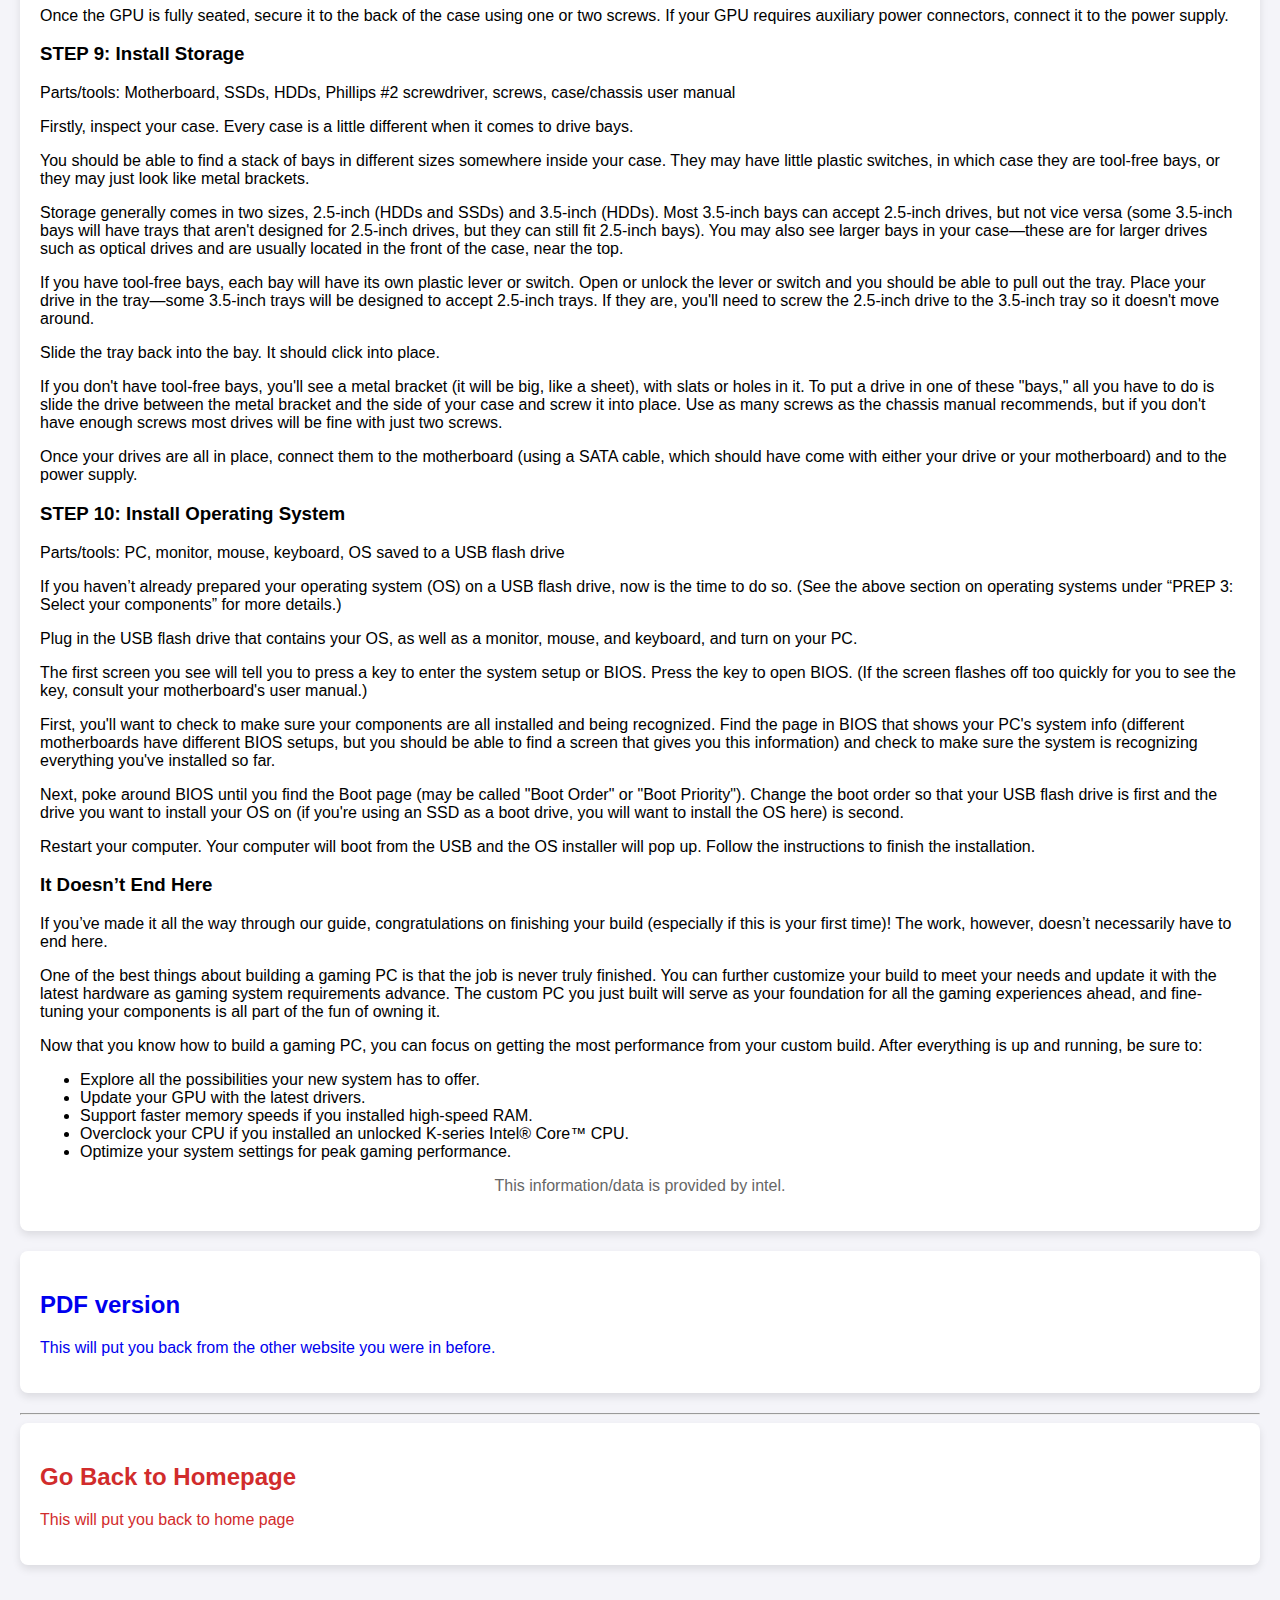
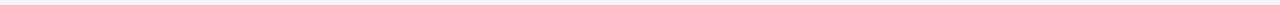
<file: BuildPC2.html>
<!DOCTYPE html>
<html lang="en">
<head>
    <meta charset="UTF-8">
    <meta name="viewport" content="width=device-width, initial-scale=1.0">
    <title>Martinez Webpage</title>
    <link rel="stylesheet" href="CSSAKAStyle.css">
</head>
<!--PDF FILE IS SO GREAT-->
<body>
    <div class="header">
        <button class="toggle-btn" onclick="toggleSidebar()">☰ Menu</button>
        <h1>How To build a PC</h1>
    </div>
    <br>

    <div class="sidebar" id="sidebar">
        <span class="close-btn" onclick="toggleSidebar()">✖ Close</span>
        <a href="#home">Home</a>
        <a href="#settings">Go back</a>
    </div>

    <div class="content" id="content">
        
        <div id="home" class="dashboard-section">
            <p>Building a gaming PC from scratch is the only sure-fire way to ensure that your system is capable of satisfying all of your personal preferences. When you determine everything that goes into your PC from the power supply up, you know that you'll be able to play the games you want at the frame rates you want. In addition, a home-built PC keeps the door open for upgrades—as technology changes, as your gaming tastes and needs change, or as your budget allows.</p>
            <br>
            <p>Though building a PC may seem complex—especially if it’s your first time working inside the chassis—you might find that it’s easier than you think. This comprehensive, step-by-step guide will walk you through the process of assembling your very own gaming PC, providing plenty of tips and tricks from our veteran builders along the way.</p>

            <a href="">
                <p></p>
            </a>
            <br>
            <h2>PREP 1: PC Build Tools</h2>
            <p>Before diving into your build, you’ll need to gather some tools. Preparing your materials and workspace ahead of time will help to ensure that the build process goes smoothly.</p>
            <h3>Workplace</h3>
            <p>You will need a large surface to work on, such as a table. To prevent an accidental electrostatic discharge (which can damage sensitive components), make sure you stand on an uncarpeted surface</p>

            <h3>Screwdrivers.</h3>
            <p>You will need a Phillips #2 screwdriver for just about everything. If you're installing an M.2 device, you'll also need a Phillips #0 screwdriver.
                Tip: Magnetic screwdrivers help prevent screws from dropping inside the case and shouldn't damage components.</p>
                <h3>USB flash drive</h3>
                <p>You will need an 8GB flash drive, or larger, to store the installer for the operating system you will use.
                </p>
                <br>
                <h2>PREP 2: Gaming PC Cases</h2>
                <p>Before you start picking out components, you should have a case—or, at least, a case size—in mind.</p>
                <p>The main thing to keep in mind when picking a case is where you're going to put the computer.</p>
                <p>Your PC's final location will dictate how big you can (or cannot) go, and it will also help determine whether various premium case features are worth splurging on. You probably don't want to pay for a tempered glass side panel if the computer will be hidden under your desk, for example.</p>
                <p>Cases typically come in three sizes: Full-tower, mid-tower, and mini-tower. These are very general categories (case sizes are not standardized among manufacturers), but they're based on motherboard size.</p>
                <h2>PREP 3: Gaming PC Parts</h2>
                <p>Now it's time to get your components together. This step can be as hands-on or as hands-off as you like; you can thoroughly research each individual component on your own and create a custom build from scratch, or you can find a pre-made build online and adjust it to suit your specific budget and needs. Here are a few things to keep in mind as you get started:</p>
                <ul>
                    <li>
                        <h4>Budget.</h4><p>We definitely recommend coming up with a budget before you start picking components. You can always upgrade individual components later.
                        </p>
                    </li>
                    <li>
                        <h4>Compatibility.</h4> <p>Make a build list before you make any purchases—all components need to be compatible with all other components.</p>
                    </li>
                    <li>
                        <h4>System requirements</h4><p>If you're building this PC because you want to play a certain game, check that game's recommended system requirements and plan accordingly.</p>
                    </li>
                </ul>
                <p>In addition to your case, here are the components you need to build a gaming PC:</p>
                <ul>
                    <li>Central Processing Unit (CPU)</li>
                    <li>Graphics Processing Unit (GPU)</li>
                    <li>Motherboard</li>
                    <li>Memory (RAM)</li>
                    <li>Storage</li>
                    <li>Power Supply Unit (PSU)</li>
                    <li>System cooling</li>
                    <li>Gaming peripherals</li>
                    <li>Operating System (OS)</li>
                </ul>
                <p>Let's take a look at what each component does, why it's necessary, and what you need to look for while shopping around.</p>
                <h2>Central Processing Unit (CPU)</h2>
                <p>The brain of your PC, the CPU is responsible for executing instructions that are required for programs to run, dictating tasks to all other components. It impacts every facet of your experience, including gaming, streaming, content creation, and multitasking. Choosing the right CPU is essential when building a gaming PC.</p>
                <p>When selecting a CPU for gaming, look for an Intel® Core™ processor with a high Max Turbo Frequency—which determines the fastest clock speed it can achieve using Intel Turbo Boost technology—as well as a high number of cores and threads. Both metrics can have a significant impact on performance.</p>
                <ul>
                    <li><h4>
                        A CPU with a high Max Turbo Frequency</h4><p>excels at single-threaded performance, boosting your FPS in demanding games.
                        </p></li>
                        <li><h4>More cores and more threads</h4><p>meanwhile, enable you to do more at once, keeping your system smooth and responsive as you juggle multiple apps (e.g., your game, Discord, and streaming studio software). They also help you achieve smooth gameplay on games that are optimized for multithreaded rendering, like Valorant1 and Fortnite, and games with extensive geometry, like Minecraft.</p></li>
                </ul>
                <h3>Graphics Processing Unit (GPU)</h3>
                <p>Discrete graphics cards—such as an Intel® Arc™ A-series GPU—are large, powerful components that plug into the PCIe x16 slot on your PC’s motherboard. Together with the CPU, the GPU has a direct effect on your in-game FPS and is a must-have for anyone who wants to play demanding, graphics-heavy games.
                </p>
                <p>Intel® Arc™ A-series GPUs are also capable of performing advanced rendering techniques like ray tracing and XeSS upscaling, the latter of which upscales 1080p resolution to 4K, delivering high-fidelity visuals with smooth performance.</p>
                <p>When comparing GPUs for your build, research benchmark scores online, or look up the recommended system requirements for some upcoming games you’d like to play and go from there.</p>
                <h3>Motherboard</h3>
                <p>The motherboard is the main circuit board and is connected to everything. The CPU sits directly on the motherboard and every other component—graphics cards, hard drives, memory, optical drives, wireless cards—integrates into the motherboard.
                </p>
                <p>One way to narrow down your selection of a motherboard is to shop by size. The most common form factors are Extended ATX, ATX, microATX, and Mini-ITX.</p>
                <ul>
                    <li><h4>Extended ATX</h4><p>motherboards are the largest (12 by 13 inches or 12 by 10.1 inches) and can often have eight RAM slots (for up to 128GB of RAM).
                    </p></li>
                    <li><h4>ATX</h4><p>motherboards are only slightly smaller (12 by 9.6 inches) and usually top out at four RAM slots.
                    </p></li>
                    <li><h4>microATX</h4><p>motherboards (9.6 by 9.6 inches) can also have up to four RAM slots.</p></li>
                    <li><h4>Mini-ITX</h4><p>motherboards sport the smallest form factor of the four (6.7 by 6.7 inches) and often have two RAM slots.</p></li>
                </ul>
                <p>As all the components plug into the motherboard, it’s important to pick one that's large enough to fit current and future hardware.</p>
                <p>Size alone is not the sole factor. Your motherboard needs to be compatible with the components you’ll connect to it, both for your current build, and with any hardware upgrades you make in the future. (The Intel® Desktop Compatibility Tool can help.)</p>
                <p>Newer motherboards have the advantage of supporting the latest, cutting edge technologies and standards. Select Intel® 600-Series Chipsets, for instance, support powerful next-gen components, including DDR5 RAM, PCIe 5.0 graphics and SSDs, and integrated Intel® Killer™ Wi-Fi 6E.</p>
                <h3>STEP 1: Install CPU</h3>
                    <p>Parts/tools: Motherboard, CPU</p>
                    <p>Take the motherboard out of its antistatic packaging and put it on your work surface. Find the CPU socket, which will be covered with a protective plastic cap. In one corner of the plastic cap, or more commonly, on the socket itself, you'll see a small arrow—take note of where this arrow is.</p>
                    <p>Next to the CPU socket, you'll see a small metal lever. Press down on the lever and pull it gently to the side (away from the socket) to open the socket tray.</p>
                    <p>Open the CPU and remove it from its packaging. Be very careful when handling the CPU as both the CPU and the CPU socket are extremely susceptible to physical damage. Hold the CPU on the edges—never touch the pins on the bottom of the chip since your fingers can imprint them with dust or oil, and try not to touch the top of the chip either.</p>
                    <p>In one corner of the CPU, you'll see an arrow. Line this arrow up with the arrow on the socket and gently place the CPU onto the socket.
                    </p>
                    <p>Once the CPU has been gently seated, you can lower the retention lever down and push it back into place. Lowering the lever may require some force, but seating the CPU will not!</p>
                    <h3>STEP 2: (Optional) Install M.2 SSDs</h3>
                    <p>Parts/tools: Motherboard, M.2 SSD, Phillips #0 screwdriver, motherboard user manual</p>
                    <p>If you want to install an M.2 SSD, now is a good time to do so. First, find the M.2 slot on your motherboard. It's a small, horizontal slot with a tiny screw across from it. If you can't find it, if you find multiple M.2 slots, or if you are planning on installing more than one M.2 SSD, consult the user manual that came with your motherboard.</p>
                    <p>Remove the tiny screw with a Phillips #0 screwdriver. Don't lose it.</p>
                    <p>Slide the M.2 SSD gently into the slot. When it's fully seated, it will stand off the motherboard about a 35-degree angle. Push the SSD down and replace the tiny screw to lock it in place.</p>
                    <h3>STEP 3: Install CPU Cooling</h3>
                    <p>Parts/tools: Motherboard with installed CPU, CPU cooler, thermal paste, CPU cooler manual
                    </p>
                    <p>There are different types of CPU coolers. For exact installation instructions, we recommend you consult the manual that came with your CPU cooler. </p>
                    <p>Some coolers require a mounting bracket. The motherboard may have a bracket pre-installed; you may need to remove this bracket if your cooler doesn't need a bracket, or replace this bracket if your cooler uses a different bracket. Do this before putting the motherboard inside the case.</p>
                    <p>Some coolers come with thermal paste pre-applied to the conductive material (which sits on the CPU) and some coolers do not. If your cooler does not have pre-applied thermal paste, you will need to manually apply thermal paste before you seat the cooler. To apply thermal paste, squeeze a small dot (no larger than a grain of rice) onto the middle of the CPU. Then, place the cooler on the CPU—the pressure will spread the thermal paste adequately.</p>
                    <h3>STEP 4: Install Memory (RAM)</h3>
                    <p>Parts/tools: Motherboard, RAM, motherboard user manual</p>
                    <p>Determine how many RAM slots your motherboard has (most have either two or four). If you're going to fill all available RAM slots, simply snap the RAM into place. If you're not going to fill all of the RAM slots, consult the user manual to find the correct configuration and populate the RAM slots accordingly.</p>
                    <h3>STEP 5: (Optional) Do a Test Run Outside the Case</h3>
                    <p>Parts/tools: Motherboard with CPU and CPU cooler installed, RAM, GPU, PSU, screwdriver, motherboard user manual, PC monitor (attached to GPU)</p>
                    <p>Now that you've installed the CPU and the CPU cooler, you may want to perform a quick test run of your components just to make sure they all work. This test is much more difficult to perform (and troubleshoot) once everything is installed in the chassis. To do this, install GPU and connect everything to the power supply (if you don't know how to install the GPU, see section below). Make sure the power supply is connected to the motherboard (both CPU 8pin and 24pin) and GPU, then plug it in and turn it on.</p>
                    <p>Some higher-end motherboards have power buttons, but many do not. If you don't see a power button, locate the power switch pins—small pairs of prongs sticking out of colorful nodules. The power switch pins may be labeled (something like "PWR_ON"). To turn the motherboard on, use a screwdriver to tap both power switch pins at once.</p>
                    <p>You should now be able to tell if any of your components are dead or otherwise malfunctioning. If the motherboard’s lights are blinking or it’s beeping, there’s likely a reason for it. Some motherboards have a post code display (two digits) to help you identify what the problem is. To figure out what it's trying to tell you, consult your user manual. If your motherboard has no post code display, connect a display to the GPU and see if your system POSTs (does a power-on self-test), or starts up and displays the motherboard's logo.</p>
                    <p>When you finish the test run, turn off the power supply and wait for any LEDs on the motherboard to go dark to ensure there's no residual power in the system. Then, uninstall the GPU and unplug all power cables before proceeding with the next step.</p>
                    <h3>STEP 6: Mount the Power Supply</h3>
                    <p>Parts/tools: PSU, case, PSU cables, Phillips #2 screwdriver</p>
                    <p>Unpack the PSU (or unplug it from the components if you opted for a test run) and set its cables aside (if it’s a full or semi-modular unit).</p>
                    <p>Take a look at your case and figure out where the PSU is supposed to go (probably on the bottom, near the back) and how it can be oriented. Ideally, you want to orient the PSU so that its fan faces outside the case (via a vent). If your case has a vent on the bottom, you can mount the PSU upside down, so long as the bottom vent will receive decent airflow when the PC is finished.</p>
                    <p>If your case has no vents, mount the PSU so the fan is facing up (into the case) and make sure it has enough clearance.</p>
                    <p>Attach the PSU to the case using the four screws that came with the PSU.</p>
                    <p>If you're using a non-modular or semi-modular power supply, now is the time to run the attached cables through the case to where they'll need to end up (make use of cable management features if your case has them).</p>
                    <h3>STEP 7: Install Motherboard</h3>
                    <p>Parts/tools: Case, motherboard, I/O shield (if not attached to the motherboard), Phillips #2 screwdriver, screws, motherboard user manual</p>
                    <p>If your motherboard came with an unattached I/O shield—a rectangular sheet of metal with cutouts for the motherboard's ports—you should first snap it into place in the back of your case (make sure it's oriented correctly). I/O shields usually have sharp edges, so watch your fingers.</p>
                    <p>Once the I/O shield is in place, you can install the motherboard. Double-check to make sure your cables are all threaded through to the correct place, and then place the motherboard (align it with the I/O shield, first). Using a Phillips #2 screwdriver, mount the first screw—the center screw—to hold the motherboard in place. Make sure you do not drag your motherboard across the standoffs attached to the chassis.</p>
                    <p>The number of screws that you will need to mount the motherboard will vary based on the board, but a full-size ATX motherboard usually takes nine screws. Fill all available screw holes.</p>
                    <p>Connect the power supply to the motherboard. There are two main connections—an 8-pin CPU connector toward the top of the board and a 24-pin connector from the side.</p>
                    <h3>STEP 8: Install GPU</h3>
                    <p>Parts/tools: Motherboard, GPU, Phillips #2 screwdriver, screws, motherboard user manual</p>
                    <p>Find the PCIe x16 slot on your motherboard. It will be the longest PCIe slot and may be a different color than the others. If your motherboard has more than one PCIe x16 slot, check the user manual to see if one slot needs to be prioritized. If any slot can be used, determine which slot you'll be using based on where other components are placed—you want your GPU to have some breathing room.</p>
                    <p>Depending on your case, you may need to remove I/O covers (small metal tabs blocking the back panel of your case) to accommodate your GPU's I/O (HDMI, DisplayPort, DVI, etc.) and make it accessible to the exterior of the chassis.</p>
                    <p>Remove the GPU from its antistatic packaging and carefully align it with both the rear retention bracket and the slot itself, and then gently push it into the PCIe x16 slot (you may hear a click). The PCIe tab on the motherboard may move into a locked position should you need to reseat the GPU.</p>
                    <p>Once the GPU is fully seated, secure it to the back of the case using one or two screws. If your GPU requires auxiliary power connectors, connect it to the power supply.</p>
                    <h3>STEP 9: Install Storage</h3>
                    <p>Parts/tools: Motherboard, SSDs, HDDs, Phillips #2 screwdriver, screws, case/chassis user manual</p>
                    <p>Firstly, inspect your case. Every case is a little different when it comes to drive bays.</p>
                    <p>You should be able to find a stack of bays in different sizes somewhere inside your case. They may have little plastic switches, in which case they are tool-free bays, or they may just look like metal brackets.</p>
                    <p>Storage generally comes in two sizes, 2.5-inch (HDDs and SSDs) and 3.5-inch (HDDs). Most 3.5-inch bays can accept 2.5-inch drives, but not vice versa (some 3.5-inch bays will have trays that aren't designed for 2.5-inch drives, but they can still fit 2.5-inch bays). You may also see larger bays in your case—these are for larger drives such as optical drives and are usually located in the front of the case, near the top.</p>
                    <p>If you have tool-free bays, each bay will have its own plastic lever or switch. Open or unlock the lever or switch and you should be able to pull out the tray. Place your drive in the tray—some 3.5-inch trays will be designed to accept 2.5-inch trays. If they are, you'll need to screw the 2.5-inch drive to the 3.5-inch tray so it doesn't move around.</p>
                    <p>Slide the tray back into the bay. It should click into place.</p>
                    <p>If you don't have tool-free bays, you'll see a metal bracket (it will be big, like a sheet), with slats or holes in it. To put a drive in one of these "bays," all you have to do is slide the drive between the metal bracket and the side of your case and screw it into place. Use as many screws as the chassis manual recommends, but if you don't have enough screws most drives will be fine with just two screws.</p>
                    <p>Once your drives are all in place, connect them to the motherboard (using a SATA cable, which should have come with either your drive or your motherboard) and to the power supply.</p>
                    <h3>STEP 10: Install Operating System</h3>
                    <p>Parts/tools: PC, monitor, mouse, keyboard, OS saved to a USB flash drive</p>
                    <p>If you haven’t already prepared your operating system (OS) on a USB flash drive, now is the time to do so. (See the above section on operating systems under “PREP 3: Select your components” for more details.)</p>
                    <p>Plug in the USB flash drive that contains your OS, as well as a monitor, mouse, and keyboard, and turn on your PC.</p>
                    <p>The first screen you see will tell you to press a key to enter the system setup or BIOS. Press the key to open BIOS. (If the screen flashes off too quickly for you to see the key, consult your motherboard's user manual.)</p>
                    <p>First, you'll want to check to make sure your components are all installed and being recognized. Find the page in BIOS that shows your PC's system info (different motherboards have different BIOS setups, but you should be able to find a screen that gives you this information) and check to make sure the system is recognizing everything you've installed so far.</p>
                    <p>Next, poke around BIOS until you find the Boot page (may be called "Boot Order" or "Boot Priority"). Change the boot order so that your USB flash drive is first and the drive you want to install your OS on (if you're using an SSD as a boot drive, you will want to install the OS here) is second.</p>
                    <p>Restart your computer. Your computer will boot from the USB and the OS installer will pop up. Follow the instructions to finish the installation.</p>
                    <h3>It Doesn’t End Here</h3>
                    <p>If you’ve made it all the way through our guide, congratulations on finishing your build (especially if this is your first time)! The work, however, doesn’t necessarily have to end here.</p>
                    <p>One of the best things about building a gaming PC is that the job is never truly finished. You can further customize your build to meet your needs and update it with the latest hardware as gaming system requirements advance. The custom PC you just built will serve as your foundation for all the gaming experiences ahead, and fine-tuning your components is all part of the fun of owning it.</p>
                    <p>Now that you know how to build a gaming PC, you can focus on getting the most performance from your custom build. After everything is up and running, be sure to:</p>
                    <ul>
                        <li>Explore all the possibilities your new system has to offer.</li>
                        <li>Update your GPU with the latest drivers.</li>
                        <li>Support faster memory speeds if you installed high-speed RAM.</li>
                        <li>Overclock your CPU if you installed an unlocked K-series Intel® Core™ CPU.</li>
                        <li>Optimize your system settings for peak gaming performance.</li>
                    </ul>
                    <p style="text-align: center; color: #666666;">This information/data is provided by intel.</p>
        </div>

        <a href="Pdf2.html" style="text-decoration: none;">
            <div id="" class="dashboard-section">
                <h2>PDF version</h2>
                <p>This will put you back from the other website you were in before.</p>
            </div>
        </a>

        <hr>

        <a href="index.html" style="text-decoration: none; color: rgb(209, 44, 44);">
            <div id="settings" class="dashboard-section">
                <h2>Go Back to Homepage</h2>
                <p>This will put you back to home page</p>
            </div>
        </a>
    </div>

    <script>
        function toggleSidebar() {
            var sidebar = document.getElementById("sidebar");
            var content = document.getElementById("content");
            sidebar.classList.toggle("active");
            content.classList.toggle("shifted");
        }
    </script>
</body>
</html>
</file>
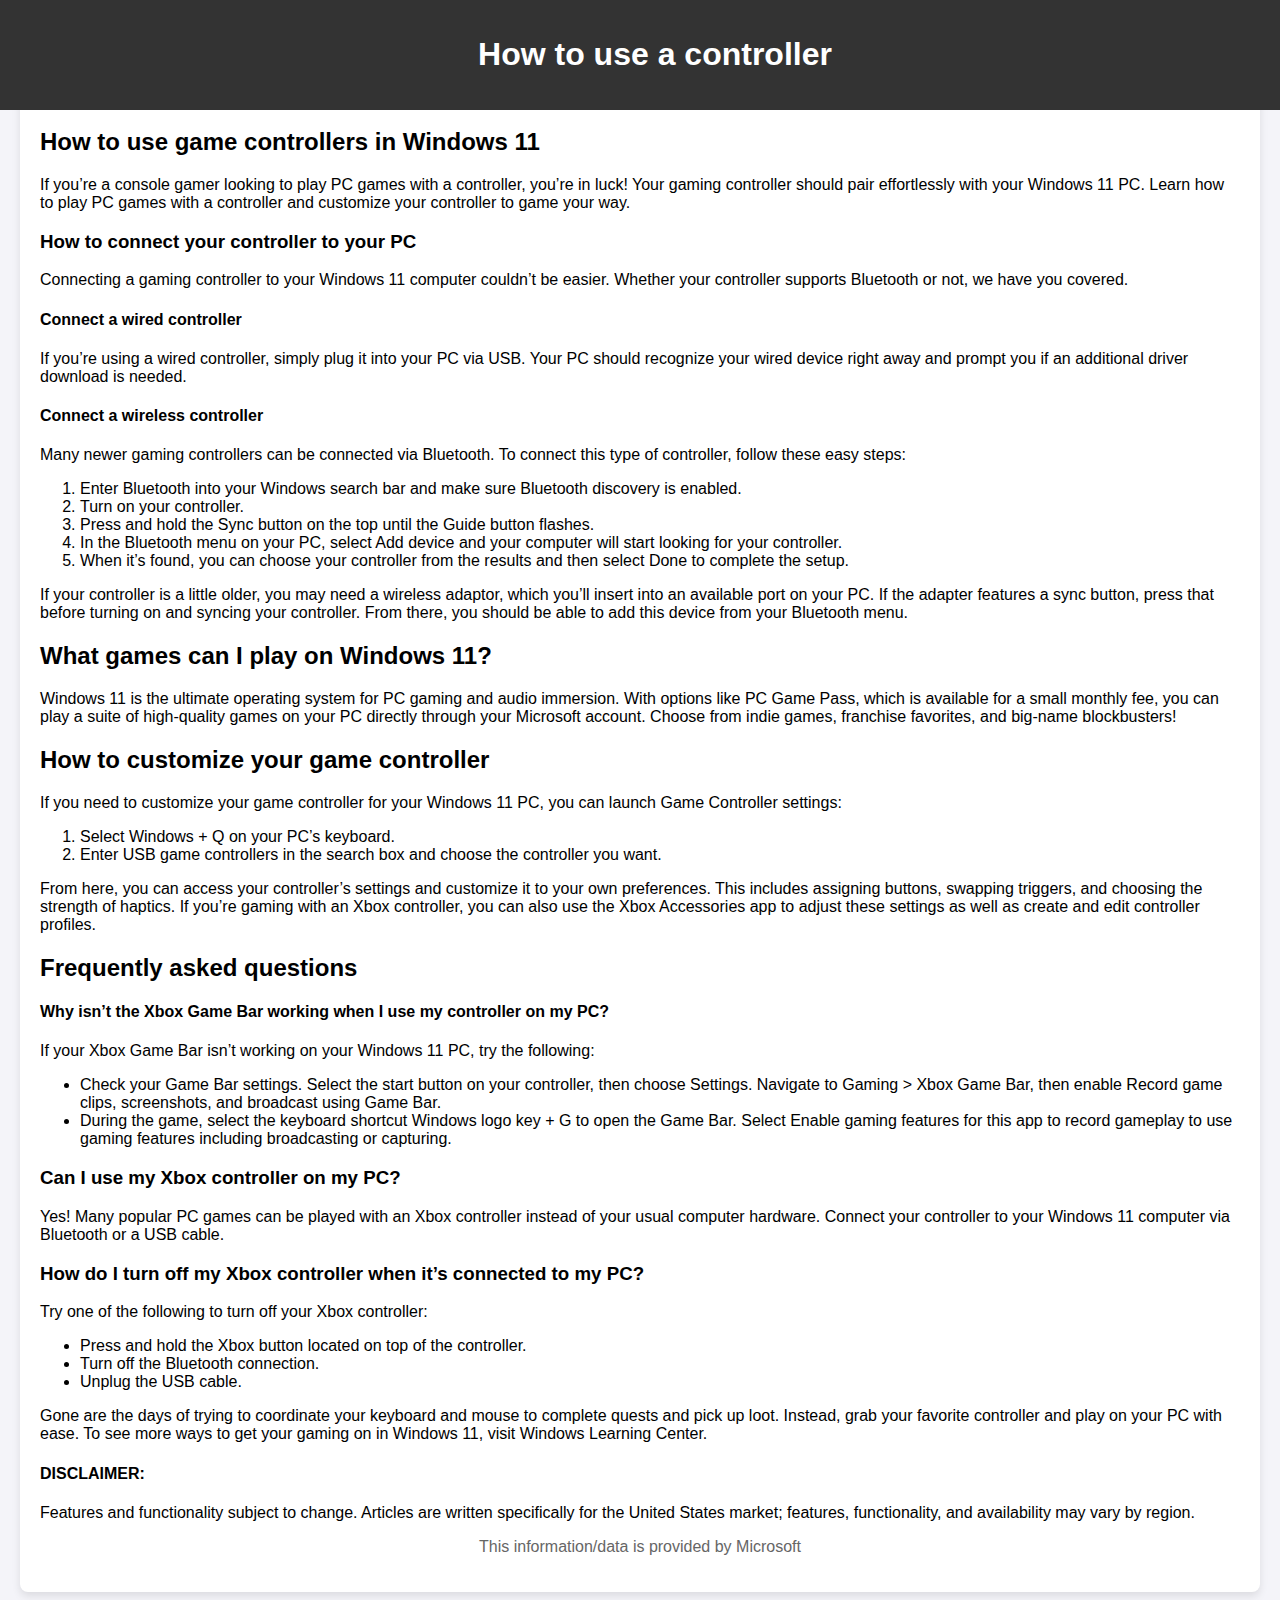
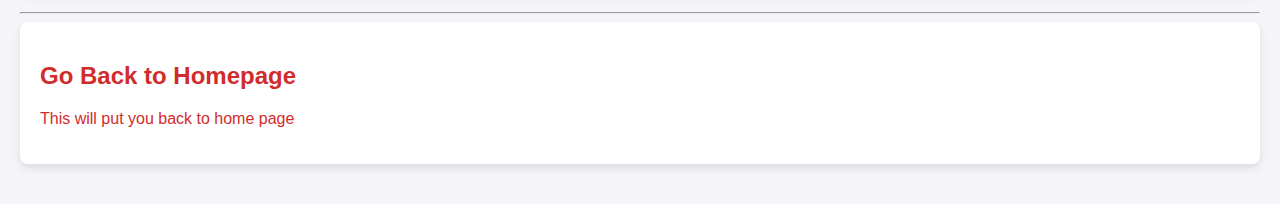
<file: Controller.html>
<!DOCTYPE html>
<html lang="en">
<head>
    <meta charset="UTF-8">
    <meta name="viewport" content="width=device-width, initial-scale=1.0">
    <title>Martinez Webpage</title>
    <link rel="stylesheet" href="CSSAKAStyle.css">
</head>
<!--HT-->
<body>
    <div class="header">
        <button class="toggle-btn" onclick="toggleSidebar()">☰ Menu</button>
        <h1>How to use a controller</h1>
    </div>
    <br>

    <div class="sidebar" id="sidebar">
        <span class="close-btn" onclick="toggleSidebar()">✖ Close</span>
        <a href="#home">Setting</a>
        <a href="#settings">Go back</a>
    </div>

    <div class="content" id="content">
        
        <div id="home" class="dashboard-section">
            <h2>How to use game controllers in Windows 11</h2>
            <p>If you’re a console gamer looking to play PC games with a controller, you’re in luck! Your gaming controller should pair effortlessly with your Windows 11 PC. Learn how to play PC games with a controller and customize your controller to game your way.</p>
            <h3>How to connect your controller to your PC</h3>
            <p>Connecting a gaming controller to your Windows 11 computer couldn’t be easier. Whether your controller supports Bluetooth or not, we have you covered.</p>
            <h4>Connect a wired controller</h4>
            <p>If you’re using a wired controller, simply plug it into your PC via USB. Your PC should recognize your wired device right away and prompt you if an additional driver download is needed.</p>
            <h4>Connect a wireless controller</h4>
            <p>Many newer gaming controllers can be connected via Bluetooth. To connect this type of controller, follow these easy steps:</p>
            <ol>
                <li>Enter Bluetooth into your Windows search bar and make sure Bluetooth discovery is enabled.</li>
                <li>Turn on your controller.</li>
                <li>Press and hold the Sync button on the top until the Guide button flashes.</li>
                <li>In the Bluetooth menu on your PC, select Add device and your computer will start looking for your controller.</li>
                <li>When it’s found, you can choose your controller from the results and then select Done to complete the setup.</li>
            </ol>
            <p>If your controller is a little older, you may need a wireless adaptor, which you’ll insert into an available port on your PC. If the adapter features a sync button, press that before turning on and syncing your controller. From there, you should be able to add this device from your Bluetooth menu.</p>
            <h2>What games can I play on Windows 11?</h2>
            <p>Windows 11 is the ultimate operating system for PC gaming and audio immersion. With options like PC Game Pass, which is available for a small monthly fee, you can play a suite of high-quality games on your PC directly through your Microsoft account. Choose from indie games, franchise favorites, and big-name blockbusters!</p>
            <h2>How to customize your game controller</h2>
            <p>If you need to customize your game controller for your Windows 11 PC, you can launch Game Controller settings:</p>
            <ol>
                <li>Select Windows + Q on your PC’s keyboard.</li>
                <li>Enter USB game controllers in the search box and choose the controller you want.</li>
            </ol>
            <p>From here, you can access your controller’s settings and customize it to your own preferences. This includes assigning buttons, swapping triggers, and choosing the strength of haptics. If you’re gaming with an Xbox controller, you can also use the Xbox Accessories app to adjust these settings as well as create and edit controller profiles.</p>
            <h2>Frequently asked questions</h2>
            <h4>Why isn’t the Xbox Game Bar working when I use my controller on my PC?</h4>
            <p>If your Xbox Game Bar isn’t working on your Windows 11 PC, try the following:</p>
            <ul>
                <li>Check your Game Bar settings. Select the start button on your controller, then choose Settings. Navigate to Gaming > Xbox Game Bar, then enable Record game clips, screenshots, and broadcast using Game Bar.</li>
                <li>During the game, select the keyboard shortcut Windows logo key + G to open the Game Bar. Select Enable gaming features for this app to record gameplay to use gaming features including broadcasting or capturing.</li>
            </ul>
            <h3>Can I use my Xbox controller on my PC?</h3>
            <p>Yes! Many popular PC games can be played with an Xbox controller instead of your usual computer hardware. Connect your controller to your Windows 11 computer via Bluetooth or a USB cable.</p>
            <h3>How do I turn off my Xbox controller when it’s connected to my PC?</h3>
            <p>Try one of the following to turn off your Xbox controller:</p>
            <ul>
                <li>Press and hold the Xbox button located on top of the controller.</li>
                <li>Turn off the Bluetooth connection.</li>
                <li>Unplug the USB cable.</li>
            </ul>
            <p>Gone are the days of trying to coordinate your keyboard and mouse to complete quests and pick up loot. Instead, grab your favorite controller and play on your PC with ease. To see more ways to get your gaming on in Windows 11, visit Windows Learning Center.</p>

            <h4>DISCLAIMER:</h4>
            <p>Features and functionality subject to change. Articles are written specifically for the United States market; features, functionality, and availability may vary by region.</p>
            <p style="text-align: center; color: #666666;">This information/data is provided by Microsoft</p>
            
        </div>

        <hr>

        <a href="index.html" style="text-decoration: none; color: rgb(209, 44, 44);">
            <div id="settings" class="dashboard-section">
                <h2>Go Back to Homepage</h2>
                <p>This will put you back to home page</p>
            </div>
        </a>
    </div>

    <script>
        function toggleSidebar() {
            var sidebar = document.getElementById("sidebar");
            var content = document.getElementById("content");
            sidebar.classList.toggle("active");
            content.classList.toggle("shifted");
        }
    </script>
</body>
</html>
</file>
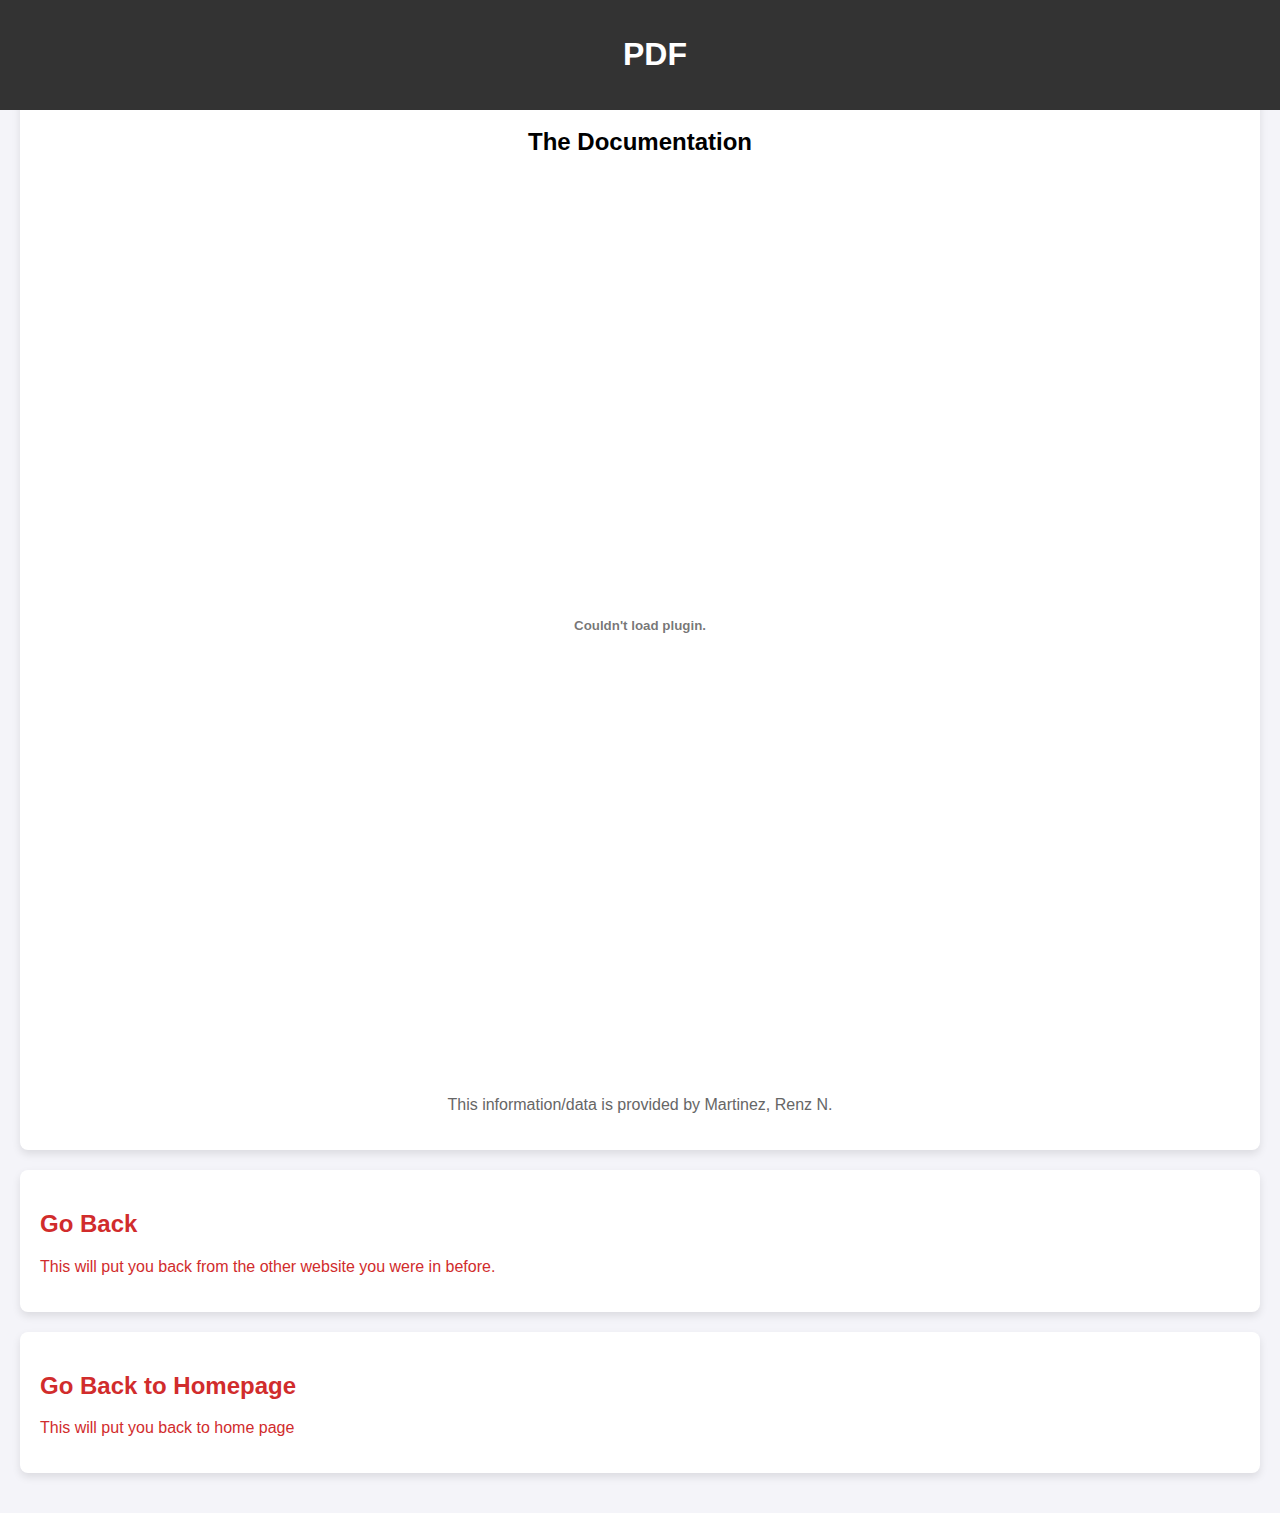
<file: Doc.html>
<!DOCTYPE html>
<html lang="en">
<head>
    <meta charset="UTF-8">
    <meta name="viewport" content="width=device-width, initial-scale=1.0">
    <title>Martinez Webpage</title>
    <link rel="stylesheet" href="CSSAKAStyle.css">
</head>
<!--PDF FILE IS SO GREAT-->
<body>
    <div class="header">
        <button class="toggle-btn" onclick="toggleSidebar()">☰ Menu</button>
        <h1>PDF</h1>
    </div>
    <br>

    <div class="sidebar" id="sidebar">
        <span class="close-btn" onclick="toggleSidebar()">✖ Close</span>
        <a href="#home">PDF</a>
        <a href="#settings">Go back</a>
    </div>

    <div class="content" id="content">
        
        <div id="home" class="dashboard-section">
            <h2 style="text-align: center;">The Documentation</h2>
            <embed class="pdf" 
               src="Documentation.pdf"
            width="800" height="500">
            <br>
            <p style="text-align: center; color: #666666;">This information/data is provided by Martinez, Renz N.</p>
        </div>

        <a href="About.html" style="text-decoration: none; color: rgb(209, 44, 44);">
            <div id="settings" class="dashboard-section">
                <h2>Go Back</h2>
                <p>This will put you back from the other website you were in before.</p>
            </div>
        </a>

        <a href="index.html" style="text-decoration: none; color: rgb(209, 44, 44);">
            <div id="settings" class="dashboard-section">
                <h2>Go Back to Homepage</h2>
                <p>This will put you back to home page</p>
            </div>
        </a>
    </div>

    <script>
        function toggleSidebar() {
            var sidebar = document.getElementById("sidebar");
            var content = document.getElementById("content");
            sidebar.classList.toggle("active");
            content.classList.toggle("shifted");
        }
    </script>
</body>
</html>
</file>
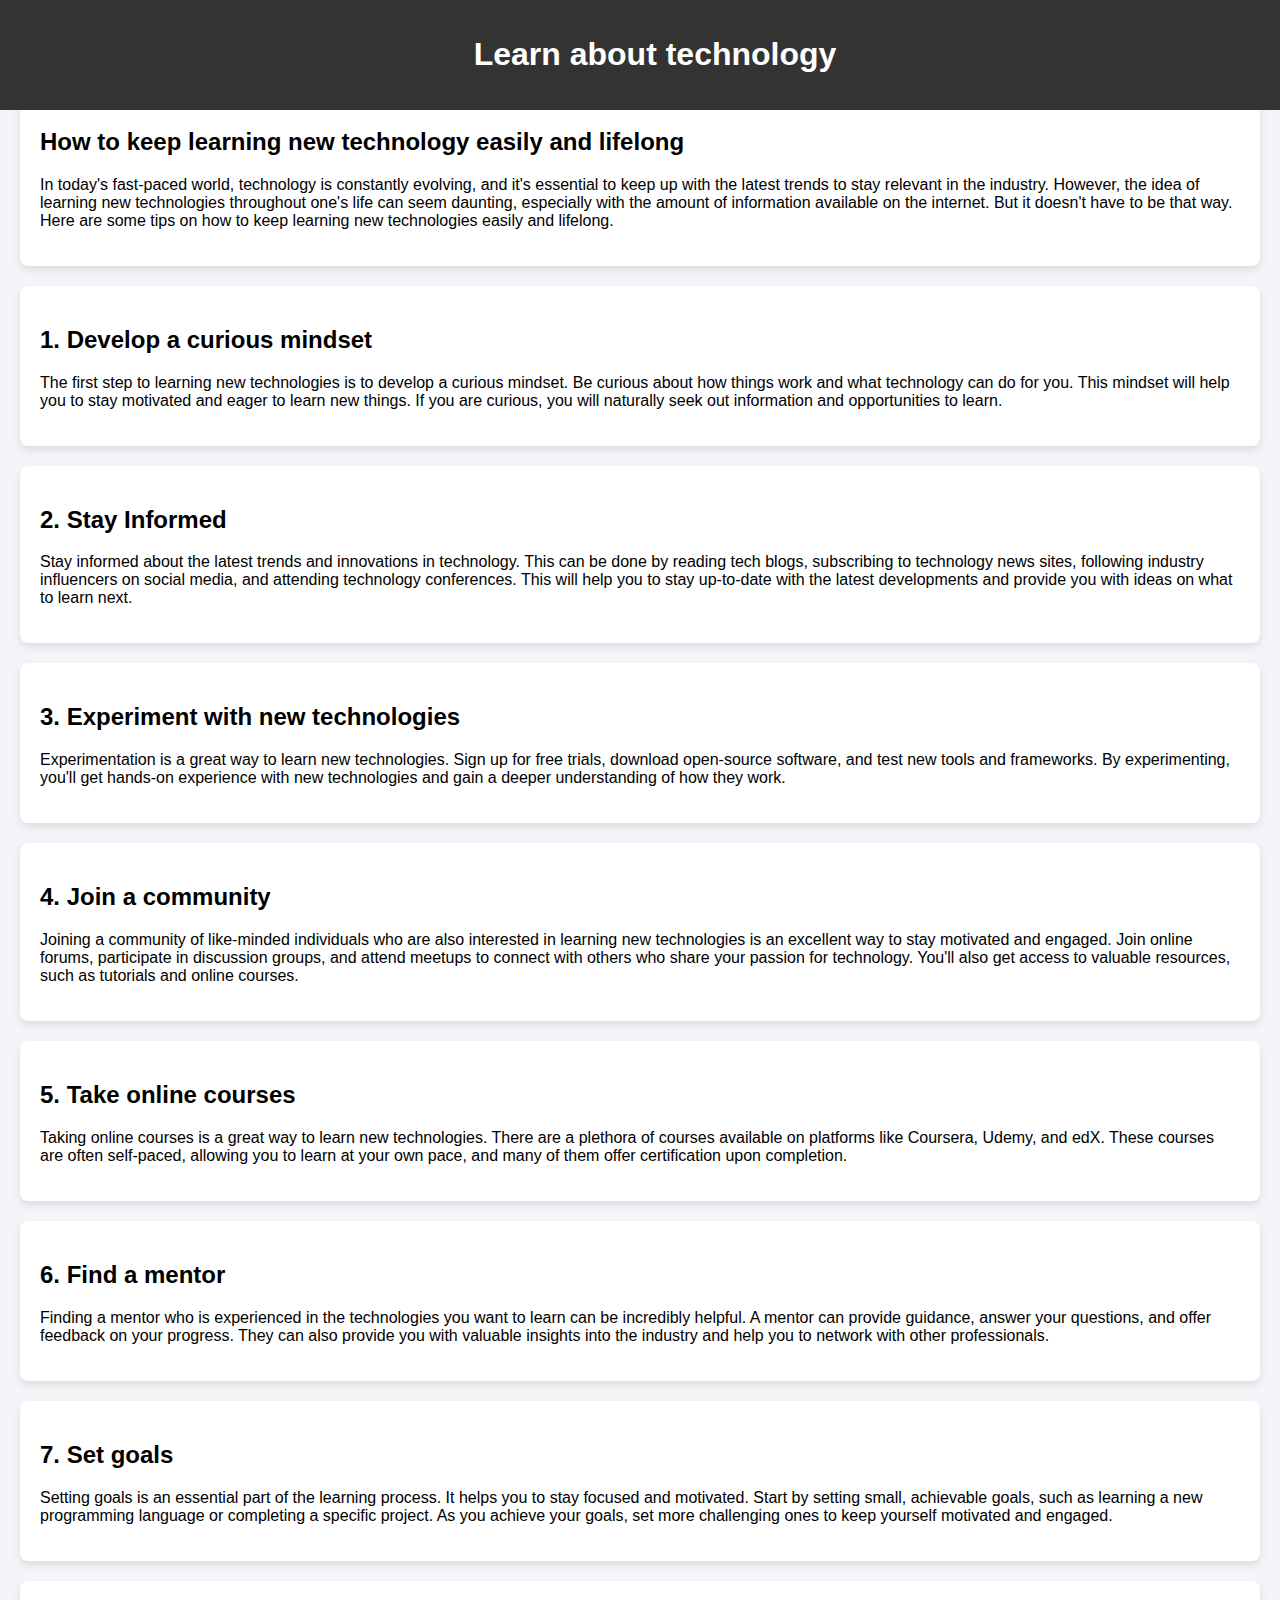
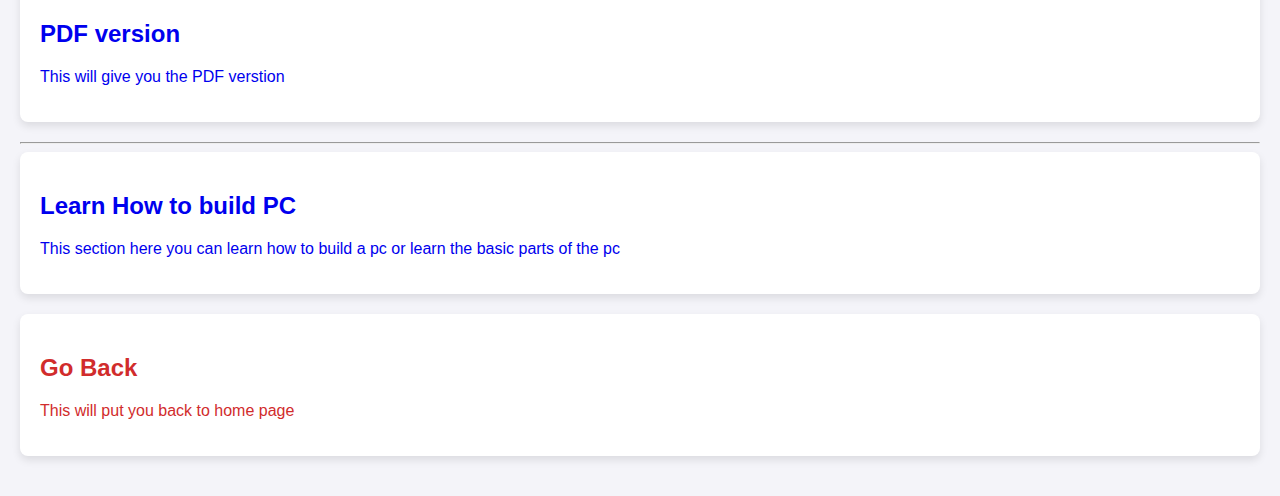
<file: Info.html>
<!DOCTYPE html>
<html lang="en">
<head>
    <meta charset="UTF-8">
    <meta name="viewport" content="width=device-width, initial-scale=1.0">
    <title>Martinez Webpage</title>
    <link rel="stylesheet" href="CSSAKAStyle.css">
</head>
<!--PDF FILE IS SO GREAT-->
<body>
    <div class="header">
        <button class="toggle-btn" onclick="toggleSidebar()">☰ Menu</button>
        <h1>Learn about technology</h1>
    </div>
    <br>

    <div class="sidebar" id="sidebar">
        <span class="close-btn" onclick="toggleSidebar()">✖ Close</span>
        <a href="#PDF">PDF</a>
        <a href="#settings">Go back</a>
    </div>

    <div class="content" id="content">
        
        <div id="home" class="dashboard-section">
            <h2>How to keep learning new technology easily and lifelong</h2>
            <p>In today's fast-paced world, technology is constantly evolving, and it's essential to keep up with the latest trends to stay relevant in the industry. However, the idea of learning new technologies throughout one's life can seem daunting, especially with the amount of information available on the internet. But it doesn't have to be that way. Here are some tips on how to keep learning new technologies easily and lifelong.</p>
        </div>

        <div id="" class="dashboard-section">
            <h2>1. Develop a curious mindset</h2>
            <p>The first step to learning new technologies is to develop a curious mindset. Be curious about how things work and what technology can do for you. This mindset will help you to stay motivated and eager to learn new things. If you are curious, you will naturally seek out information and opportunities to learn.</p>
        </div>

        <div id="" class="dashboard-section">
            <h2>2. Stay Informed</h2>
            <p>Stay informed about the latest trends and innovations in technology. This can be done by reading tech blogs, subscribing to technology news sites, following industry influencers on social media, and attending technology conferences. This will help you to stay up-to-date with the latest developments and provide you with ideas on what to learn next.</p>
        </div>

        <div id="" class="dashboard-section">
            <h2>3. Experiment with new technologies</h2>
            <p>Experimentation is a great way to learn new technologies. Sign up for free trials, download open-source software, and test new tools and frameworks. By experimenting, you'll get hands-on experience with new technologies and gain a deeper understanding of how they work.</p>
        </div>

        <div id="" class="dashboard-section">
            <h2>4. Join a community</h2>
            <p>Joining a community of like-minded individuals who are also interested in learning new technologies is an excellent way to stay motivated and engaged. Join online forums, participate in discussion groups, and attend meetups to connect with others who share your passion for technology. You'll also get access to valuable resources, such as tutorials and online courses.</p>
        </div>

        <div id="" class="dashboard-section">
            <h2>5. Take online courses</h2>
            <p>Taking online courses is a great way to learn new technologies. There are a plethora of courses available on platforms like Coursera, Udemy, and edX. These courses are often self-paced, allowing you to learn at your own pace, and many of them offer certification upon completion.</p>
        </div>

        <div id="" class="dashboard-section">
            <h2>6. Find a mentor</h2>
            <p>Finding a mentor who is experienced in the technologies you want to learn can be incredibly helpful. A mentor can provide guidance, answer your questions, and offer feedback on your progress. They can also provide you with valuable insights into the industry and help you to network with other professionals.</p>
        </div>

        <div id="" class="dashboard-section">
            <h2>7. Set goals</h2>
            <p>Setting goals is an essential part of the learning process. It helps you to stay focused and motivated. Start by setting small, achievable goals, such as learning a new programming language or completing a specific project. As you achieve your goals, set more challenging ones to keep yourself motivated and engaged.</p>
        </div>

        <a href="Pdf.html" style="text-decoration: none;">
            <div id="PDF" class="dashboard-section">
                <h2>PDF version</h2>
                <p>This will give you the PDF verstion</p>
            </div>
        </a>

        <hr>

        <a href="BuildPC.html" style="text-decoration: none;">
            <div id="" class="dashboard-section">
                <h2>Learn How to build PC</h2>
                <p>This section here you can learn how to build a pc or learn the basic parts of the pc</p>
            </div>
        </a>

        <a href="index.html" style="text-decoration: none; color: rgb(209, 44, 44);">
            <div id="settings" class="dashboard-section">
                <h2>Go Back</h2>
                <p>This will put you back to home page</p>
            </div>
        </a>
    </div>

    <script>
        function toggleSidebar() {
            var sidebar = document.getElementById("sidebar");
            var content = document.getElementById("content");
            sidebar.classList.toggle("active");
            content.classList.toggle("shifted");
        }
    </script>
</body>
</html>
</file>
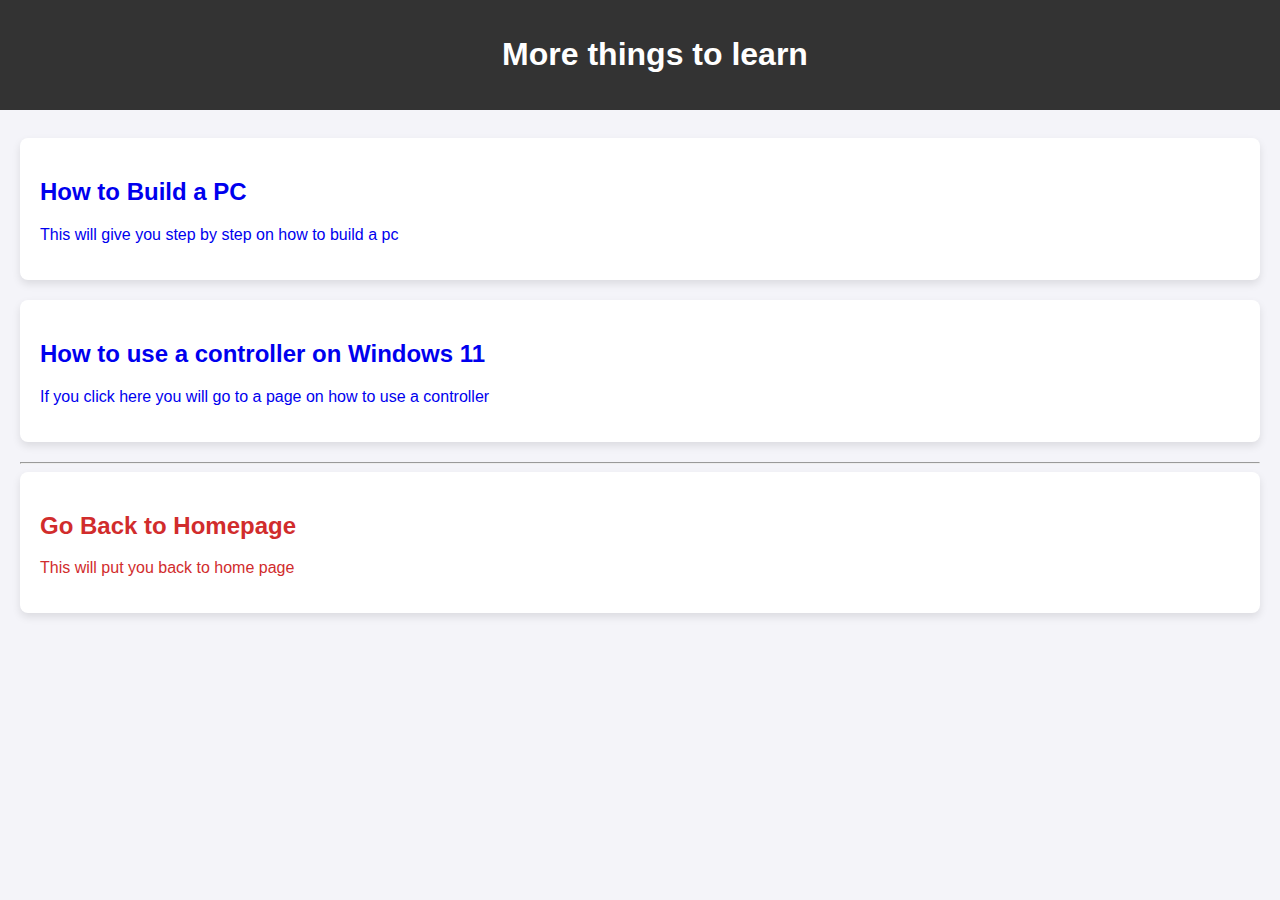
<file: More.html>
<!DOCTYPE html>
<html lang="en">
<head>
    <meta charset="UTF-8">
    <meta name="viewport" content="width=device-width, initial-scale=1.0">
    <title>Martinez Webpage</title>
    <link rel="stylesheet" href="CSSAKAStyle.css">
</head>
<!--mOreeeee FILE IS SO GREAT-->
<body>
    <div class="header">
        <button class="toggle-btn" onclick="toggleSidebar()">☰ Menu</button>
        <h1>More things to learn</h1>
    </div>
    <br>

    <div class="sidebar" id="sidebar">
        <span class="close-btn" onclick="toggleSidebar()">✖ Close</span>
        <a href="#home">Top page</a>
        <a href="#settings">Go back</a>
    </div>

    <div class="content" id="content">
        <p><br></p>
        <a href="BuildPC2.html" style="text-decoration: none;">
            <div id="" class="dashboard-section">
                <h2>How to Build a PC</h2>
                <p>This will give you step by step on how to build a pc</p>
            </div>
        </a>

        <a href="Controller.html" style="text-decoration: none;">
            <div id="home" class="dashboard-section">
                <h2>How to use a controller on Windows 11</h2>
                <p>If you click here you will go to a page on how to use a controller</p>
            </div>
        </a>

        <hr>

        <a href="index.html" style="text-decoration: none; color: rgb(209, 44, 44);">
            <div id="settings" class="dashboard-section">
                <h2>Go Back to Homepage</h2>
                <p>This will put you back to home page</p>
            </div>
        </a>
    </div>

    <script>
        function toggleSidebar() {
            var sidebar = document.getElementById("sidebar");
            var content = document.getElementById("content");
            sidebar.classList.toggle("active");
            content.classList.toggle("shifted");
        }
    </script>
</body>
</html>
</file>
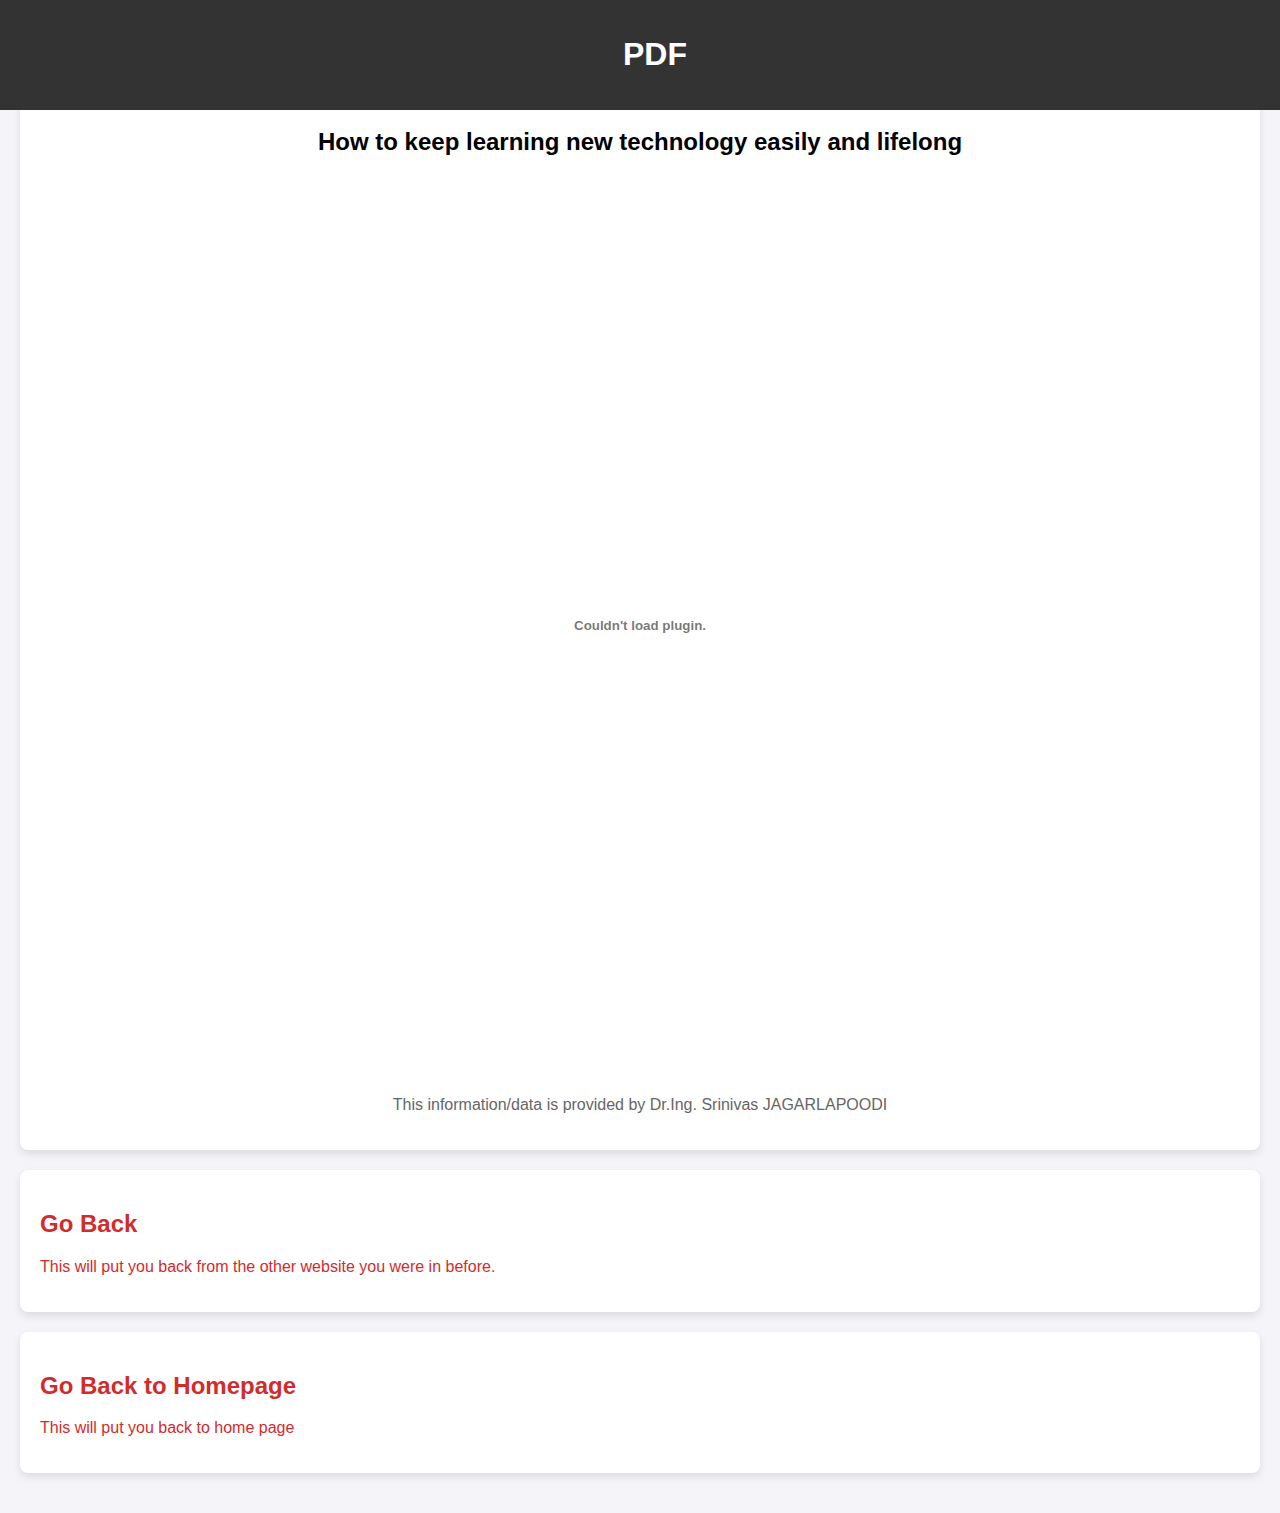
<file: Pdf.html>
<!DOCTYPE html>
<html lang="en">
<head>
    <meta charset="UTF-8">
    <meta name="viewport" content="width=device-width, initial-scale=1.0">
    <title>Martinez Webpage</title>
    <link rel="stylesheet" href="CSSAKAStyle.css">
</head>
<!--PDF FILE IS SO GREAT-->
<body>
    <div class="header">
        <button class="toggle-btn" onclick="toggleSidebar()">☰ Menu</button>
        <h1>PDF</h1>
    </div>
    <br>

    <div class="sidebar" id="sidebar">
        <span class="close-btn" onclick="toggleSidebar()">✖ Close</span>
        <a href="#home">PDF</a>
        <a href="#settings">Go back</a>
    </div>

    <div class="content" id="content">
        
        <div id="home" class="dashboard-section">
            <h2 style="text-align: center;">How to keep learning new technology easily and lifelong</h2>
            <embed class="pdf" 
               src="How.pdf"
            width="800" height="500">
            <br>
            <p style="text-align: center; color: #666666;">This information/data is provided by Dr.Ing. Srinivas JAGARLAPOODI</p>
        </div>

        <a href="Info.html" style="text-decoration: none; color: rgb(209, 44, 44);">
            <div id="settings" class="dashboard-section">
                <h2>Go Back</h2>
                <p>This will put you back from the other website you were in before.</p>
            </div>
        </a>

        <a href="index.html" style="text-decoration: none; color: rgb(209, 44, 44);">
            <div id="settings" class="dashboard-section">
                <h2>Go Back to Homepage</h2>
                <p>This will put you back to home page</p>
            </div>
        </a>
    </div>

    <script>
        function toggleSidebar() {
            var sidebar = document.getElementById("sidebar");
            var content = document.getElementById("content");
            sidebar.classList.toggle("active");
            content.classList.toggle("shifted");
        }
    </script>
</body>
</html>
</file>
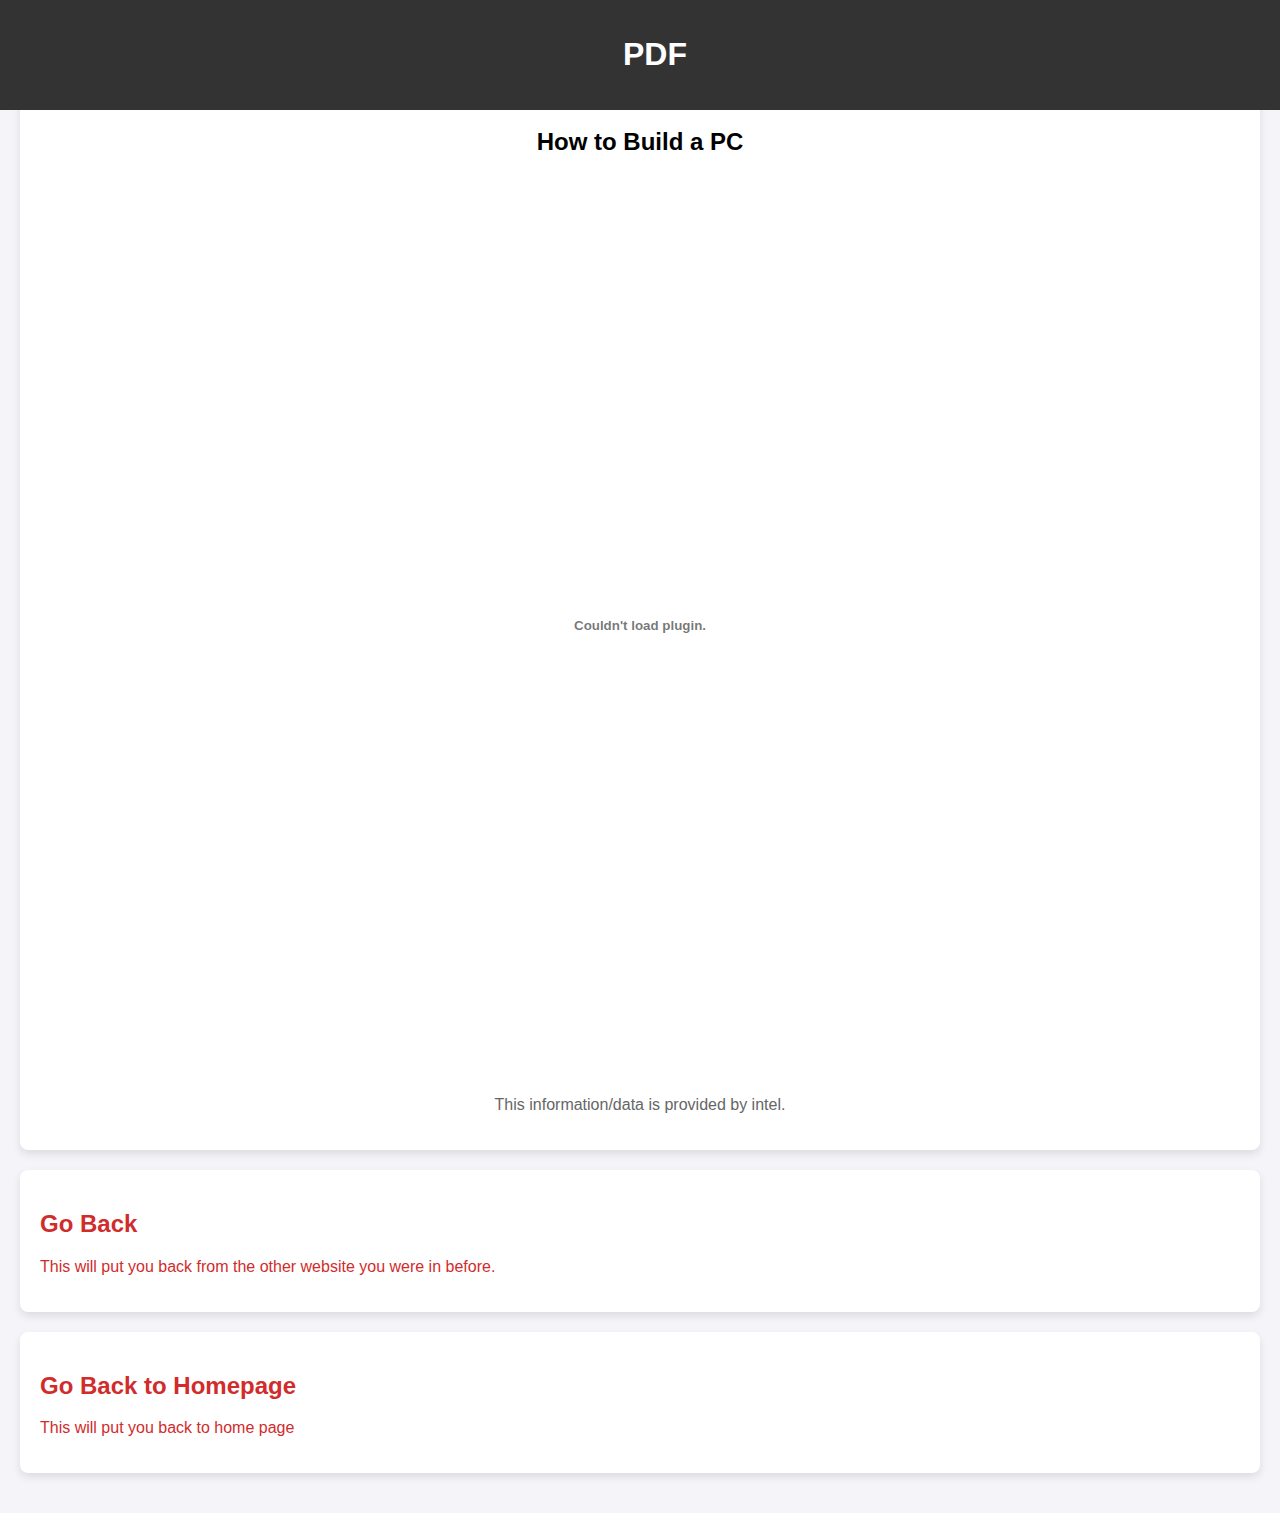
<file: Pdf2.html>
<!DOCTYPE html>
<html lang="en">
<head>
    <meta charset="UTF-8">
    <meta name="viewport" content="width=device-width, initial-scale=1.0">
    <title>Martinez Webpage</title>
    <link rel="stylesheet" href="CSSAKAStyle.css">
</head>
<!--PDF FILE IS SO GREAT-->
<body>
    <div class="header">
        <button class="toggle-btn" onclick="toggleSidebar()">☰ Menu</button>
        <h1>PDF</h1>
    </div>
    <br>

    <div class="sidebar" id="sidebar">
        <span class="close-btn" onclick="toggleSidebar()">✖ Close</span>
        <a href="#home">PDF</a>
        <a href="#settings">Go back</a>
    </div>

    <div class="content" id="content">
        
        <div id="home" class="dashboard-section">
            <h2 style="text-align: center;">How to Build a PC</h2>
            <embed class="pdf" 
               src="Build.pdf"
            width="800" height="500">
            <br>
            <p style="text-align: center; color: #666666;">This information/data is provided by intel.</p>
        </div>

        <a href="BuildPC.html" style="text-decoration: none; color: rgb(209, 44, 44);">
            <div id="settings" class="dashboard-section">
                <h2>Go Back</h2>
                <p>This will put you back from the other website you were in before.</p>
            </div>
        </a>

        <a href="index.html" style="text-decoration: none; color: rgb(209, 44, 44);">
            <div id="settings" class="dashboard-section">
                <h2>Go Back to Homepage</h2>
                <p>This will put you back to home page</p>
            </div>
        </a>
    </div>

    <script>
        function toggleSidebar() {
            var sidebar = document.getElementById("sidebar");
            var content = document.getElementById("content");
            sidebar.classList.toggle("active");
            content.classList.toggle("shifted");
        }
    </script>
</body>
</html>
</file>
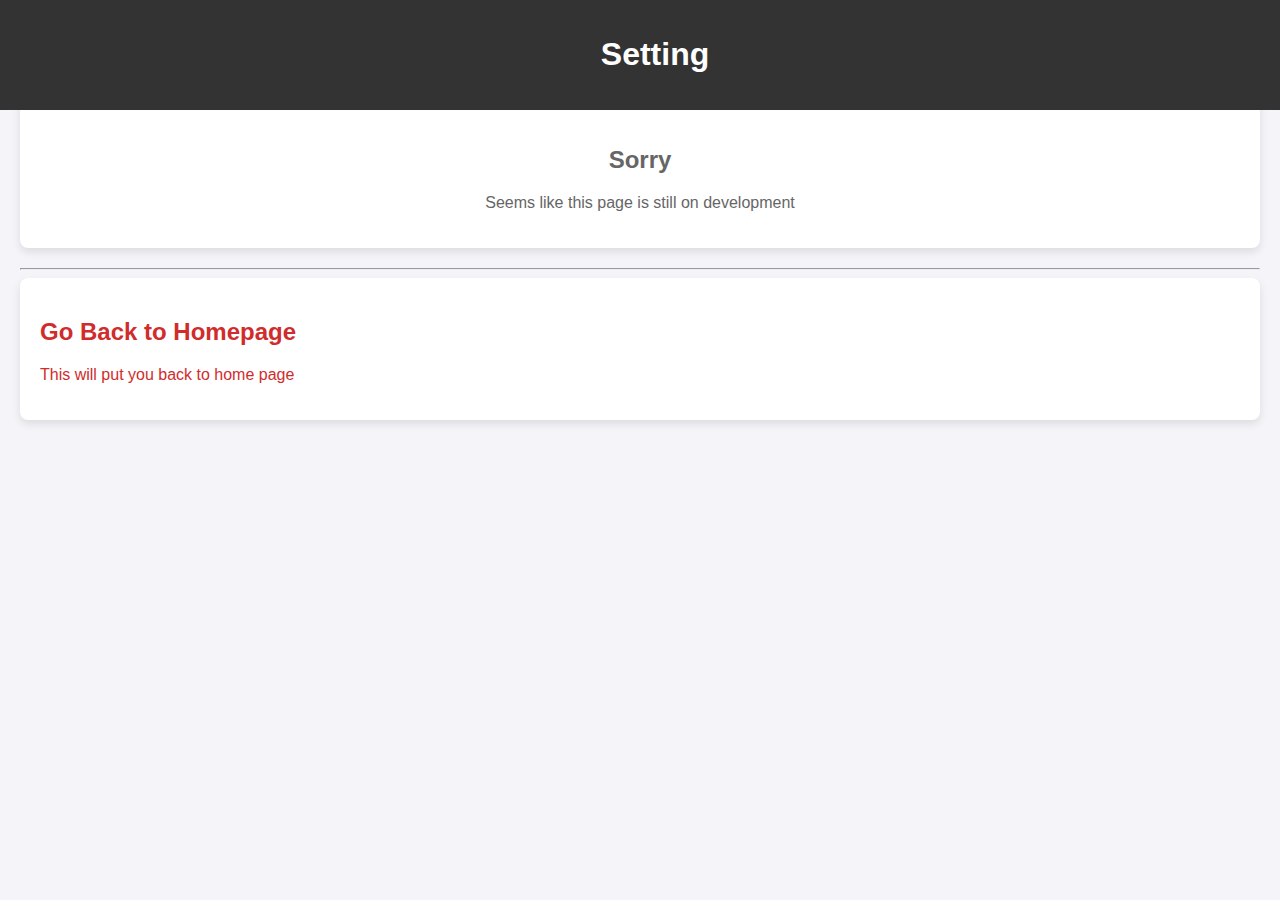
<file: Settings.html>
<!DOCTYPE html>
<html lang="en">
<head>
    <meta charset="UTF-8">
    <meta name="viewport" content="width=device-width, initial-scale=1.0">
    <title>Martinez Webpage</title>
    <link rel="stylesheet" href="CSSAKAStyle.css">
</head>
<!--HT-->
<body>
    <div class="header">
        <button class="toggle-btn" onclick="toggleSidebar()">☰ Menu</button>
        <h1>Setting</h1>
    </div>
    <br>

    <div class="sidebar" id="sidebar">
        <span class="close-btn" onclick="toggleSidebar()">✖ Close</span>
        <a href="#home">Setting</a>
        <a href="#settings">Go back</a>
    </div>

    <div class="content" id="content">
        
        <div id="home" class="dashboard-section">
            <br>
            <h2 style="text-align: center; color: #666666;">Sorry</h2>
            <p style="text-align: center; color: #666666;">Seems like this page is still on development</p>
        </div>

        <hr>

        <a href="index.html" style="text-decoration: none; color: rgb(209, 44, 44);">
            <div id="settings" class="dashboard-section">
                <h2>Go Back to Homepage</h2>
                <p>This will put you back to home page</p>
            </div>
        </a>
    </div>

    <script>
        function toggleSidebar() {
            var sidebar = document.getElementById("sidebar");
            var content = document.getElementById("content");
            sidebar.classList.toggle("active");
            content.classList.toggle("shifted");
        }
    </script>
</body>
</html>
</file>
<file: CSSAKAStyle.css>
/* General styling 🖌🎨 */
        body {
            font-family: Arial, sans-serif;
            margin: 0;
            padding: 0;
            background-color: #f4f4f9;
            display: flex;
            flex-direction: column;
            min-height: 100vh;
            overflow-x: hidden;
        }
        
        /* The Header */
        .header {
            background-color: #333;
            color: white;
            padding: 15px;
            text-align: center;
            position: fixed;
            width: 100%;
            z-index: 1;
        }
        
        /* Sidebar is so cool OMG */
        .sidebar {
            width: 250px;
            background-color: #2c3e50;
            color: white;
            position: fixed;
            top: 0;
            left: 0;
            height: 100%;
            padding-top: 20px;
            transform: translateX(-100%);
            transition: transform 0.3s ease;
            z-index: 2;
        }
        .sidebar.active {
            transform: translateX(0);
        }
        .sidebar a, .close-btn {
            display: block;
            color: white;
            padding: 15px;
            text-decoration: none;
            font-size: 18px;
        }
        .sidebar a:hover {
            background-color: #575757;
        }

        /* Close button for the side bar  */
        .close-btn {
            background-color: #2c3e50;
            text-align: right;
            cursor: pointer;
            font-size: 20px;
            padding: 10px 15px;
        }

        /* Content area */
        .content {
            margin-left: 0;
            padding: 70px 20px 20px 20px;
            transition: margin-left 0.3s ease;
            flex: 1;
        }
        .content.shifted {
            margin-left: 250px;
        }

        /* Dashboard sections */
        .dashboard-section {
            background-color: #fff;
            border-radius: 8px;
            box-shadow: 0 4px 8px rgba(0, 0, 0, 0.1);
            padding: 20px;
            margin-bottom: 20px;
        }

        /* Toggle Button for Sidebar */
        .toggle-btn {
            display: none;
            position: absolute;
            top: 15px;
            left: 15px;
            background-color: #333;
            color: white;
            padding: 10px;
            font-size: 16px;
            border: none;
            cursor: pointer;
        }

        /* the Responssive styling 🎨 */
        @media (max-width: 768px) {
            .sidebar {
                transform: translateX(-100%);
            }
            .sidebar.active {
                transform: translateX(0);
            }
            .content.shifted {
                margin-left: 0;
            }
            .toggle-btn {
                display: block;
            }
        }
        .pdf {
            width: 100%;
            aspect-ratio: 4 / 3;
        }
    
        .pdf,
        html,
        body {
            height: 100%;
            margin: 0;
            padding: 0;
        }
</file>
